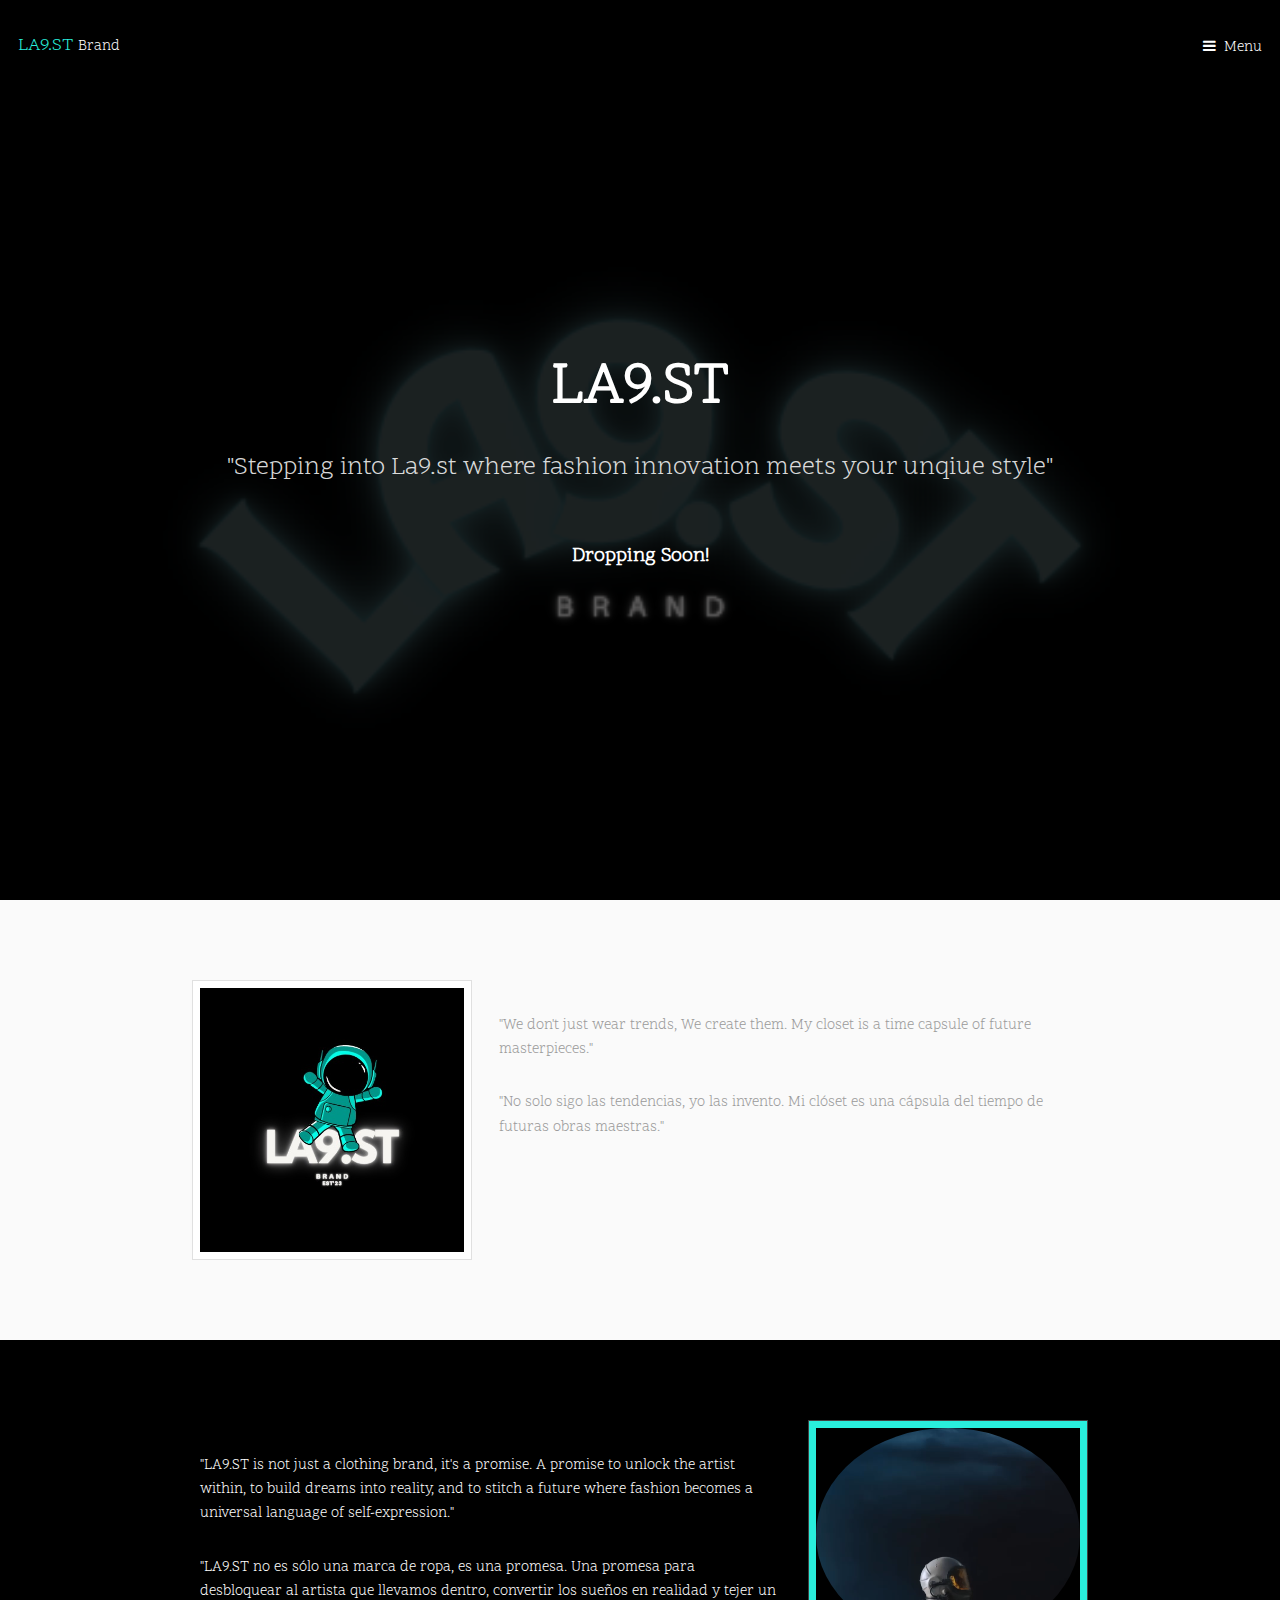
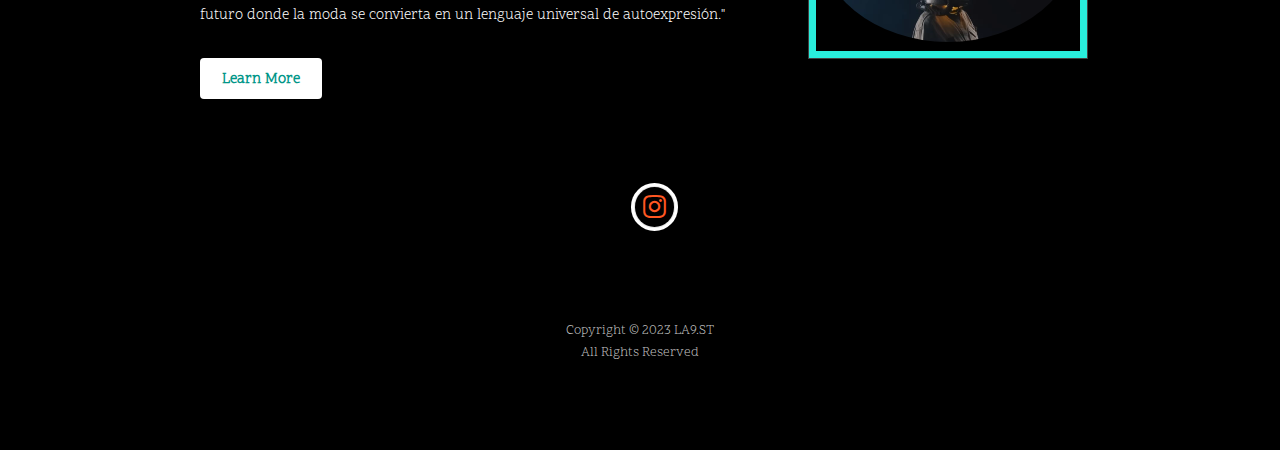
<file: index.html>
<!DOCTYPE HTML>

<html><head><title>LA9.ST</title><meta charset="utf-8"><meta name="robots" content="index, follow, max-image-preview:large, max-snippet:-1, max-video-preview:-1"><meta name="viewport" content="width=device-width, initial-scale=1"><link rel="stylesheet" href="assets/css/main.css"></head><body>

		<!-- Header -->
			<header id="header" class="alt"><div class="logo"><a href="index.html">LA9.ST <span>Brand</span></a></div>
				<a href="#menu">Menu</a>
			</header><!-- Nav --><nav id="menu"><ul class="links"><li><a href="index.html">Home</a></li>
				<li><a href="/">Coming Soon!</a></li>
				<li><a href="/"></a></li>
			</ul></nav><!-- Banner --><section id="banner"><div class="inner">
					<header><h1>LA9.ST</h1>
						<p>"Stepping into La9.st where fashion innovation meets your unqiue style"<br></p>
					</header><a href="#main" class="button big scrolly">Dropping Soon!</a>
					
				</div>
			</section><!-- Main --><div id="main">

				<!-- Section -->
					<section class="wrapper style1"><div class="inner">
							<!-- 2 Columns -->
								<div class="flex flex-2">
									<div class="col col1">
										<div class="image round fit">
											<a href="/" class="link"><img src="images/pic01.jpg" alt="" width="320" height="320"></a>
										</div>
									</div>
									<div class="col col2">
										<h3></h3>
										<p>"We don't just wear trends, We create them. My closet is a time capsule of future masterpieces."</p>
										<p>"No solo sigo las tendencias, yo las invento. Mi clóset es una cápsula del tiempo de futuras obras maestras." </p>
										<!-- <a href="#" class="button">Learn More</a> -->
									</div>
								</div>
						</div>
					</section><!-- Section --><section class="wrapper style2"><div class="inner">
							<div class="flex flex-2">
								<div class="col col2">
									<h3></h3>
									<p>"LA9.ST is not just a clothing brand, it's a promise. A promise to unlock the artist within, to build dreams into reality, and to stitch a future where fashion becomes a universal language of self-expression."</p>
									<p>"LA9.ST no es sólo una marca de ropa, es una promesa. Una promesa para desbloquear al artista que llevamos dentro, convertir los sueños en realidad y tejer un futuro donde la moda se convierta en un lenguaje universal de autoexpresión." </p>
									<a href="#main" class="button">Learn More</a>
								</div>
								<div class="col col1 first">
									<div class="image round fit">
										<!-- <a href="/" class="link"><img src="images/pic02.jpg" alt="" width="320" height="320"></a> -->
										<video class="link" width="320" height="" autoplay>
											<source src="images/banner.mp4" type="video/mp4">
											
										</video>
									</div>
								</div>
							</div>
						</div>
				

		<!-- Footer -->
			<footer id="footer"><div class="copyright">
					<ul class="icons"><li>
						<!-- <a href="#" class="icon fa-twitter"><span class="label">Twitter</span></a> -->
					</li>
						<li>
							<!-- <a href="" class="icon fa-facebook"><span class="label">Facebook</span></a> -->
						</li>
						<li><a href="https://www.instagram.com/la9.st/" class="icon fa-instagram" target="_blank"><span class="label">Instagram</span></a></li>
						<li>
							<!-- <a href="#" class="icon fa-snapchat"><span class="label">Snapchat</span></a> -->
						</li>
					</ul></div>
			</footer><div class="copyright">
				Copyright © 2023 LA9.ST <br> All Rights Reserved</div>
		</div>
		<!-- Scripts -->
			<script src="assets/js/jquery.min.js"></script><script src="assets/js/jquery.scrolly.min.js"></script><script src="assets/js/jquery.scrollex.min.js"></script><script src="assets/js/skel.min.js"></script><script src="assets/js/util.js"></script><script src="assets/js/main.js"></script></body></html>
</file>
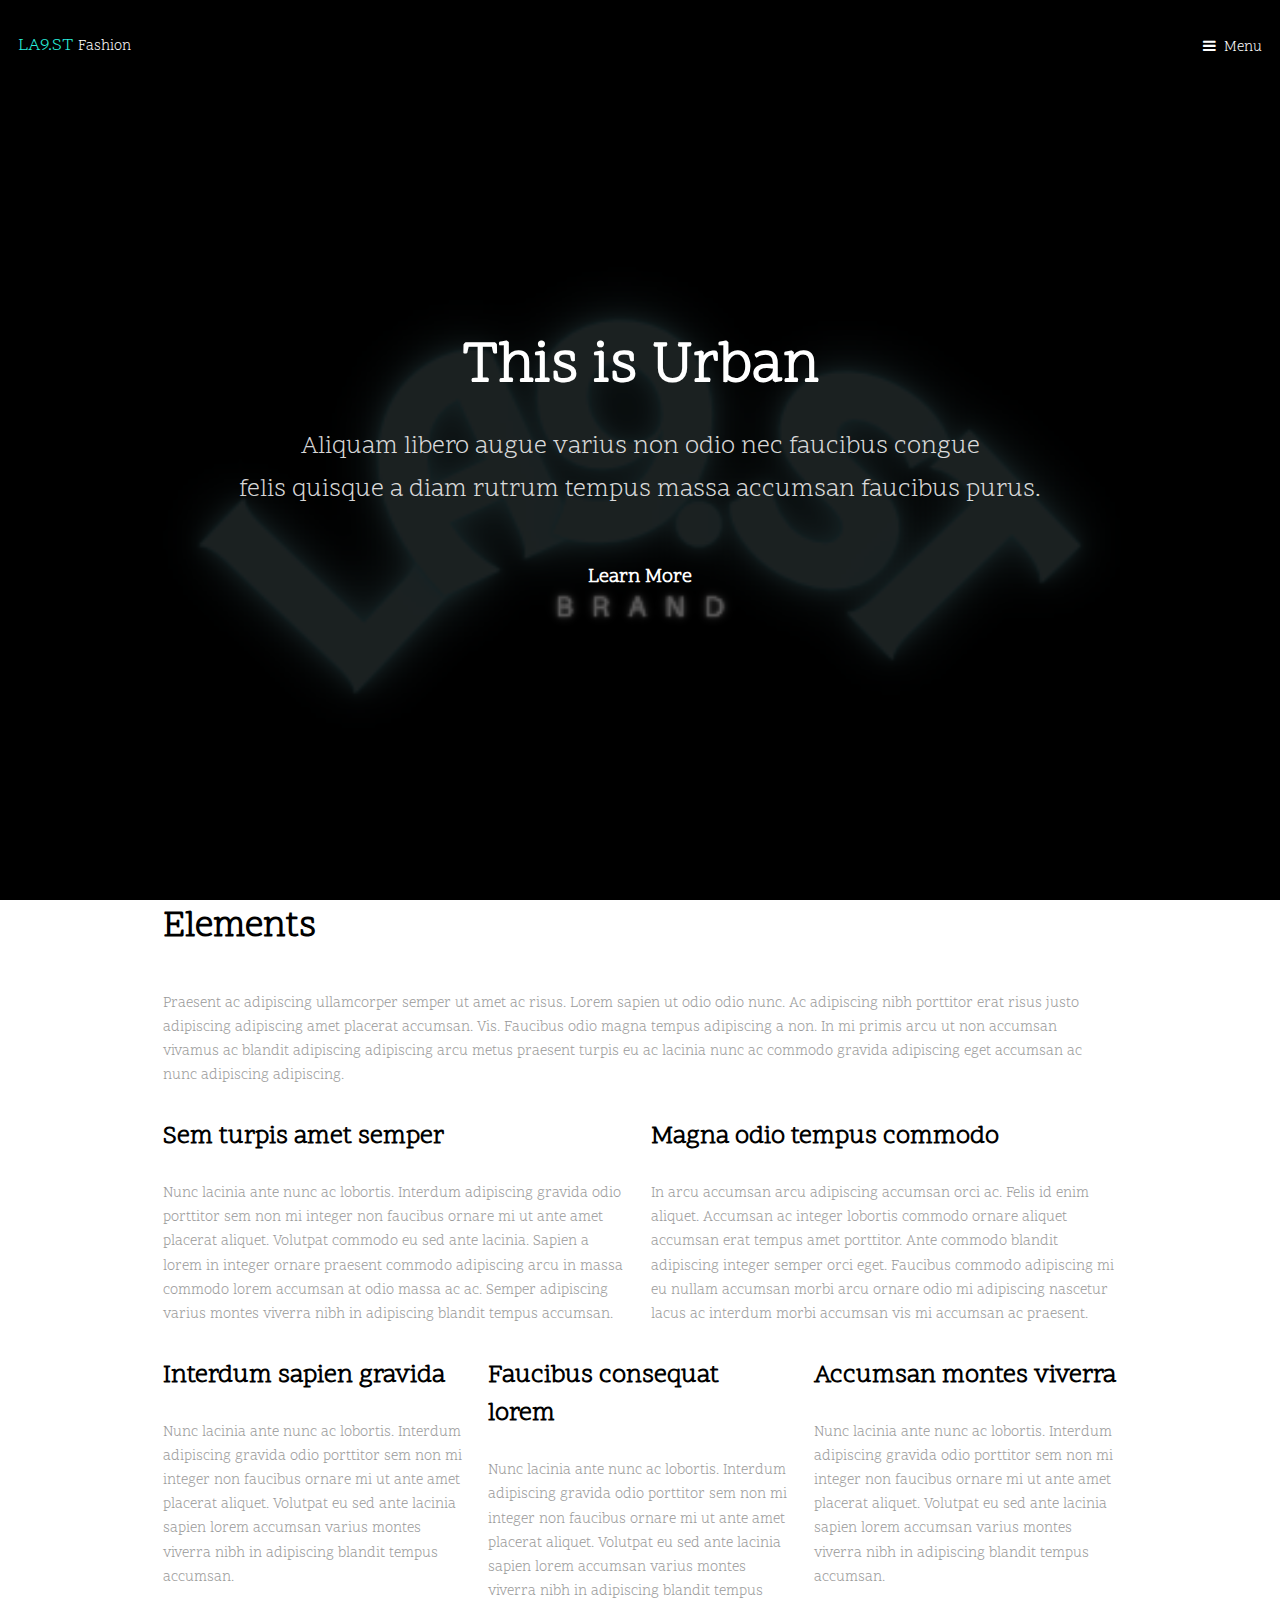
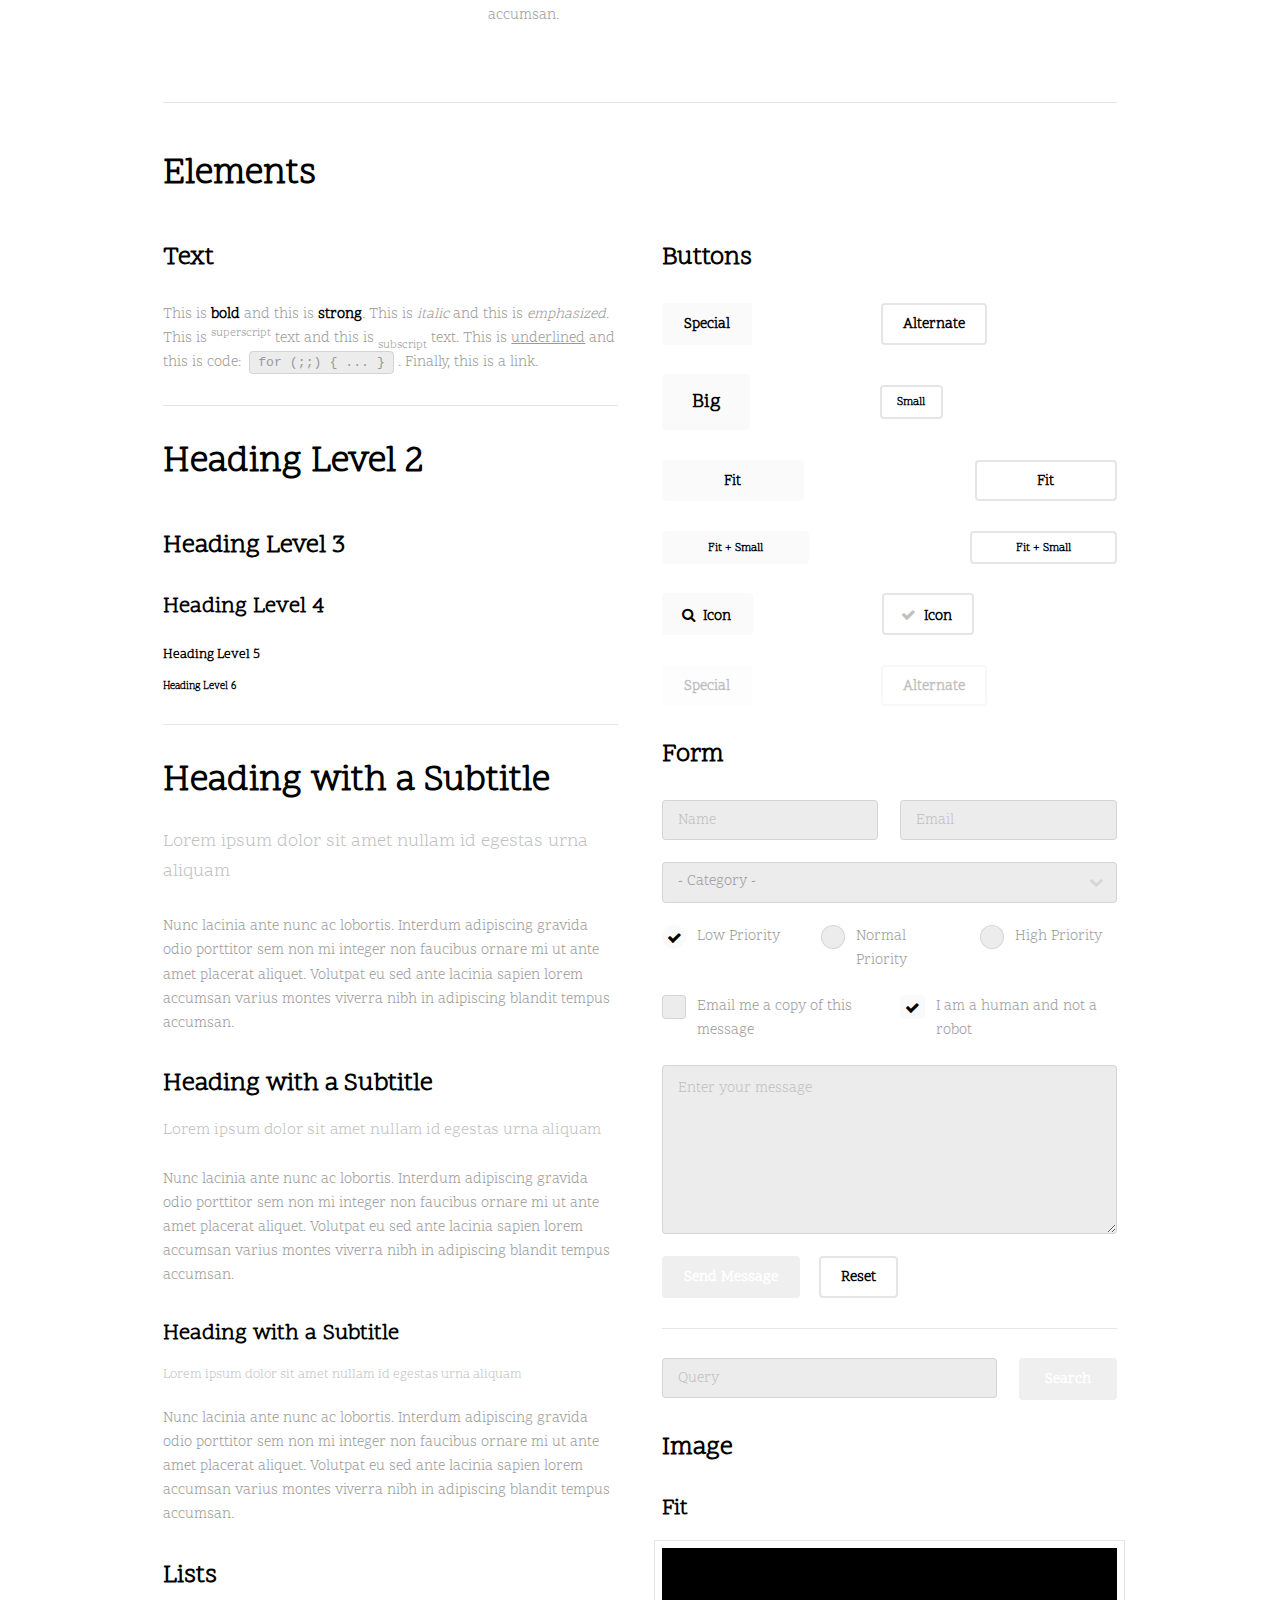
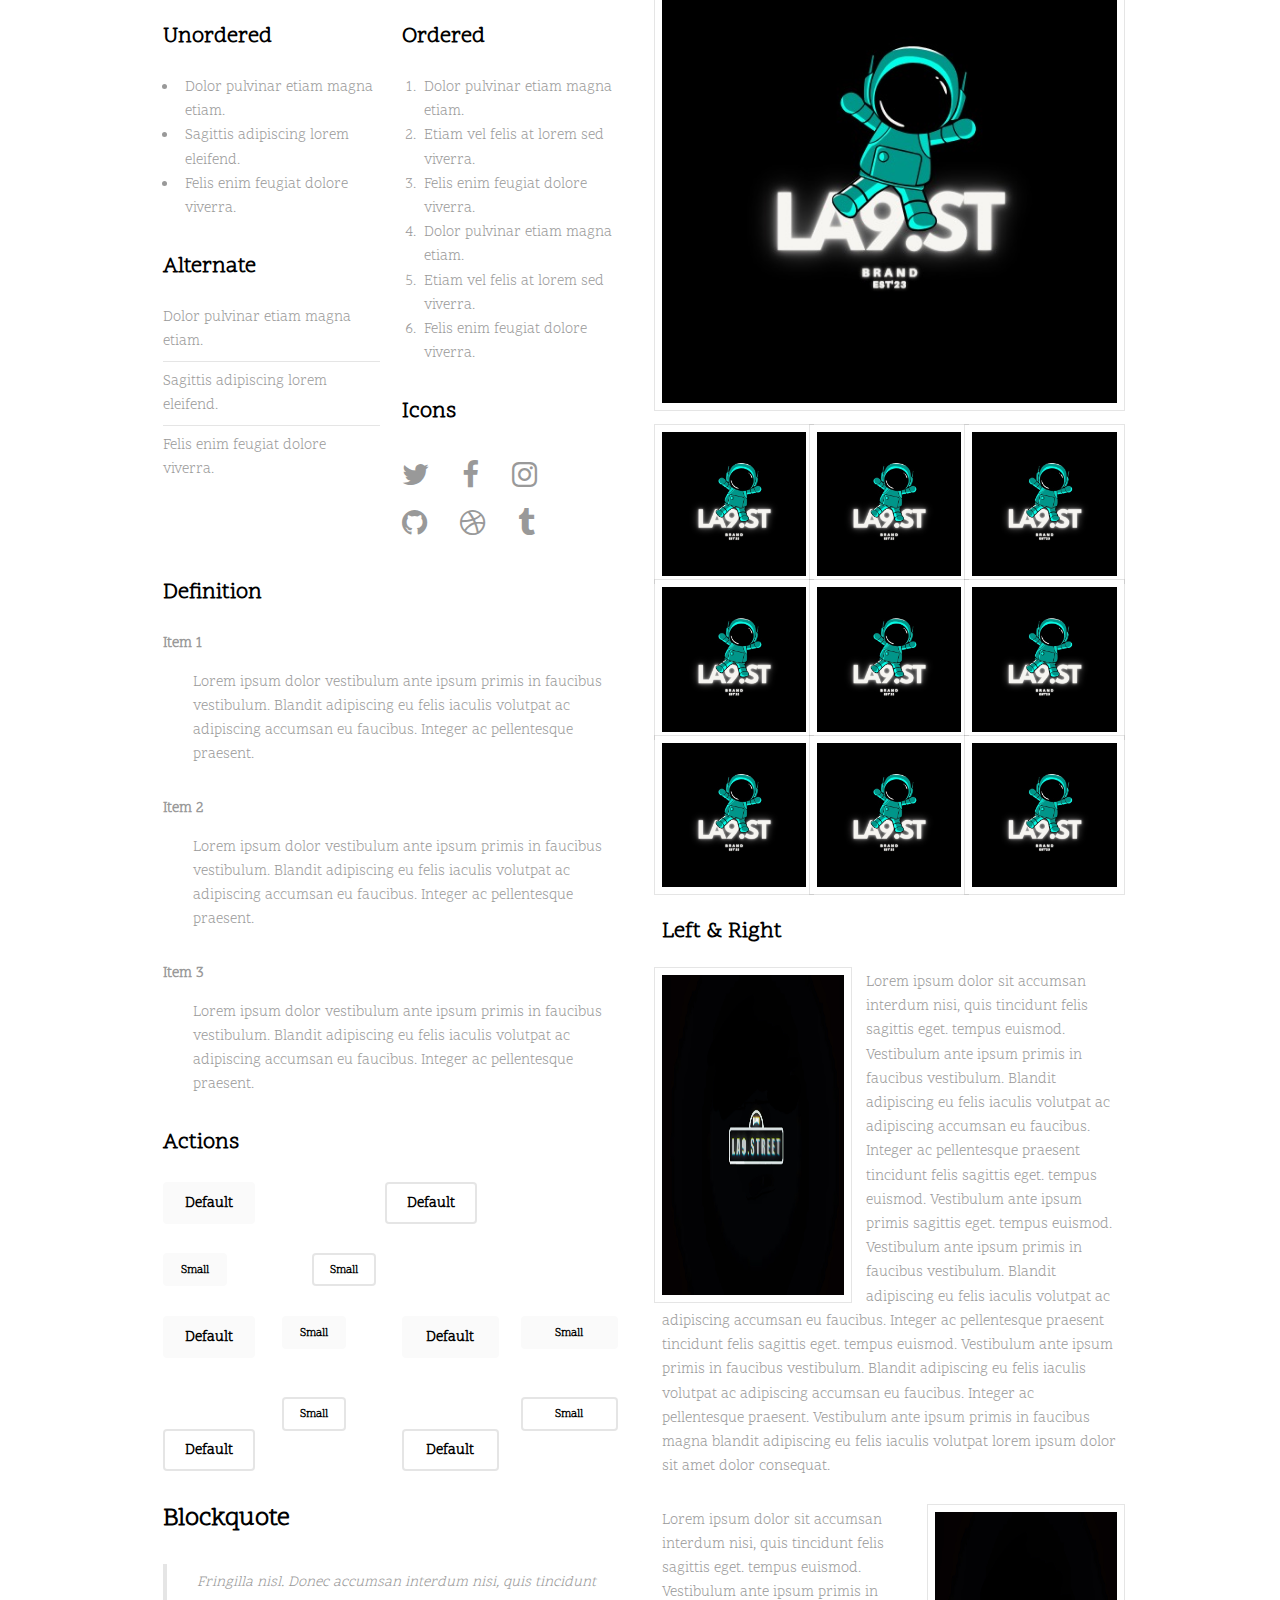
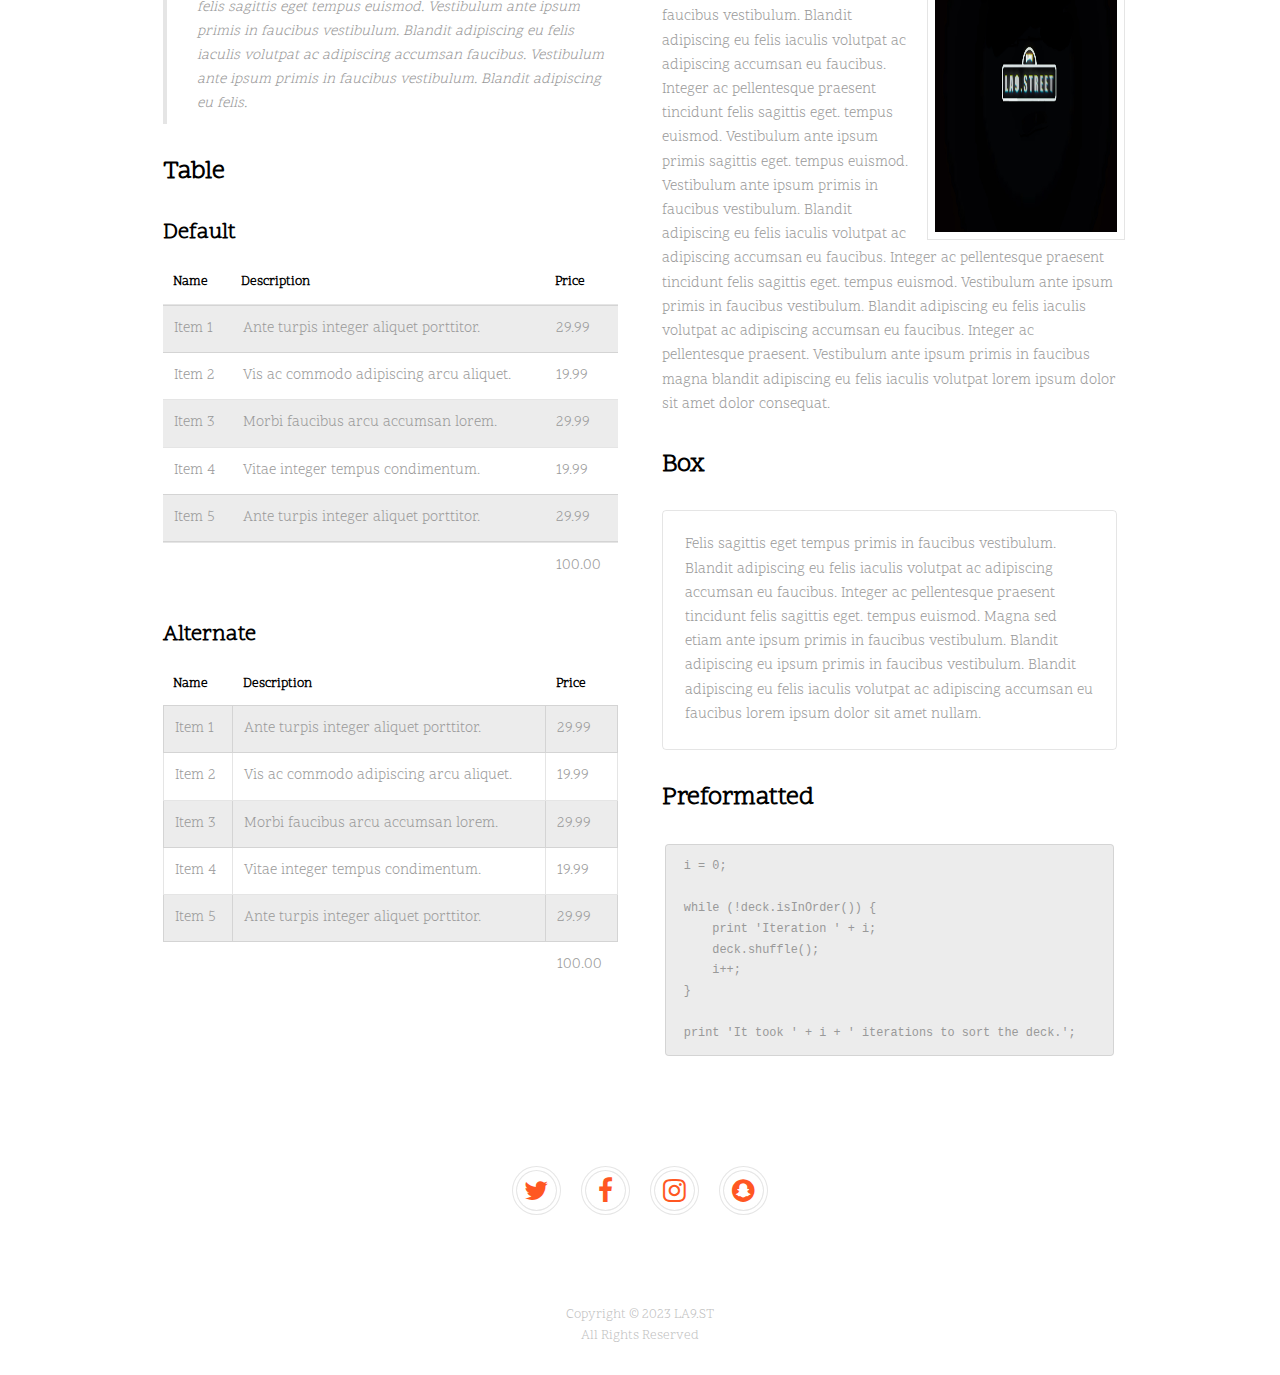
<file: elements.html>
<!DOCTYPE HTML>

<html><head><title>LA9.ST</title><meta charset="utf-8"><meta name="robots" content="index, follow, max-image-preview:large, max-snippet:-1, max-video-preview:-1"><meta name="viewport" content="width=device-width, initial-scale=1"><link rel="stylesheet" href="assets/css/main.css"></head><body>

<!-- Header -->
<header id="header" class="alt"><div class="logo"><a href="index.html">LA9.ST <span>Fashion</span></a></div>
  <a href="#menu">Menu</a>
</header><!-- Nav --><nav id="menu"><ul class="links"><li><a href="index.html">Home</a></li>
    <li><a href="generic.html">Generic</a></li>
    <li><a href="elements.html">Elements</a></li>
  </ul></nav><!-- Banner --><section id="banner"><div class="inner">
    <header><h1>This is Urban</h1>
      <p>Aliquam libero augue varius non odio nec faucibus congue<br>felis quisque a diam rutrum tempus massa accumsan faucibus purus.</p>
    </header><a href="#main" class="button big scrolly">Learn More</a>
  </div>
</section><div id="main" class="container">

  <!-- Content -->
  <h2>Elements</h2>
  <p>Praesent ac adipiscing ullamcorper semper ut amet ac risus. Lorem sapien ut odio odio nunc. Ac adipiscing nibh porttitor erat risus justo adipiscing adipiscing amet placerat accumsan. Vis. Faucibus odio magna tempus adipiscing a non. In mi primis arcu ut non accumsan vivamus ac blandit adipiscing adipiscing arcu metus praesent turpis eu ac lacinia nunc ac commodo gravida adipiscing eget accumsan ac nunc adipiscing adipiscing.</p>
  <div class="row">
    <div class="6u 12u$(small)">
      <h3>Sem turpis amet semper</h3>
      <p>Nunc lacinia ante nunc ac lobortis. Interdum adipiscing gravida odio porttitor sem non mi integer non faucibus ornare mi ut ante amet placerat aliquet. Volutpat commodo eu sed ante lacinia. Sapien a lorem in integer ornare praesent commodo adipiscing arcu in massa commodo lorem accumsan at odio massa ac ac. Semper adipiscing varius montes viverra nibh in adipiscing blandit tempus accumsan.</p>
    </div>
    <div class="6u$ 12u$(small)">
      <h3>Magna odio tempus commodo</h3>
      <p>In arcu accumsan arcu adipiscing accumsan orci ac. Felis id enim aliquet. Accumsan ac integer lobortis commodo ornare aliquet accumsan erat tempus amet porttitor. Ante commodo blandit adipiscing integer semper orci eget. Faucibus commodo adipiscing mi eu nullam accumsan morbi arcu ornare odio mi adipiscing nascetur lacus ac interdum morbi accumsan vis mi accumsan ac praesent.</p>
    </div>
    <!-- Break -->
    <div class="4u 12u$(medium)">
      <h3>Interdum sapien gravida</h3>
      <p>Nunc lacinia ante nunc ac lobortis. Interdum adipiscing gravida odio porttitor sem non mi integer non faucibus ornare mi ut ante amet placerat aliquet. Volutpat eu sed ante lacinia sapien lorem accumsan varius montes viverra nibh in adipiscing blandit tempus accumsan.</p>
    </div>
    <div class="4u 12u$(medium)">
      <h3>Faucibus consequat lorem</h3>
      <p>Nunc lacinia ante nunc ac lobortis. Interdum adipiscing gravida odio porttitor sem non mi integer non faucibus ornare mi ut ante amet placerat aliquet. Volutpat eu sed ante lacinia sapien lorem accumsan varius montes viverra nibh in adipiscing blandit tempus accumsan.</p>
    </div>
    <div class="4u$ 12u$(medium)">
      <h3>Accumsan montes viverra</h3>
      <p>Nunc lacinia ante nunc ac lobortis. Interdum adipiscing gravida odio porttitor sem non mi integer non faucibus ornare mi ut ante amet placerat aliquet. Volutpat eu sed ante lacinia sapien lorem accumsan varius montes viverra nibh in adipiscing blandit tempus accumsan.</p>
    </div>
  </div>

  <hr class="major"><!-- Elements --><h2 id="elements">Elements</h2>
  <div class="row 200%">
    <div class="6u 12u$(medium)">

      <!-- Text stuff -->
      <h3>Text</h3>
      <p>This is <b>bold</b> and this is <strong>strong</strong>. This is <i>italic</i> and this is <em>emphasized</em>.
        This is <sup>superscript</sup> text and this is <sub>subscript</sub> text.
        This is <u>underlined</u> and this is code: <code>for (;;) { ... }</code>.
        Finally, this is a <a href="#">link</a>.</p>
      <hr><h2>Heading Level 2</h2>
      <h3>Heading Level 3</h3>
      <h4>Heading Level 4</h4>
      <h5>Heading Level 5</h5>
      <h6>Heading Level 6</h6>
      <hr><header><h2>Heading with a Subtitle</h2>
        <p>Lorem ipsum dolor sit amet nullam id egestas urna aliquam</p>
      </header><p>Nunc lacinia ante nunc ac lobortis. Interdum adipiscing gravida odio porttitor sem non mi integer non faucibus ornare mi ut ante amet placerat aliquet. Volutpat eu sed ante lacinia sapien lorem accumsan varius montes viverra nibh in adipiscing blandit tempus accumsan.</p>
      <header><h3>Heading with a Subtitle</h3>
        <p>Lorem ipsum dolor sit amet nullam id egestas urna aliquam</p>
      </header><p>Nunc lacinia ante nunc ac lobortis. Interdum adipiscing gravida odio porttitor sem non mi integer non faucibus ornare mi ut ante amet placerat aliquet. Volutpat eu sed ante lacinia sapien lorem accumsan varius montes viverra nibh in adipiscing blandit tempus accumsan.</p>
      <header><h4>Heading with a Subtitle</h4>
        <p>Lorem ipsum dolor sit amet nullam id egestas urna aliquam</p>
      </header><p>Nunc lacinia ante nunc ac lobortis. Interdum adipiscing gravida odio porttitor sem non mi integer non faucibus ornare mi ut ante amet placerat aliquet. Volutpat eu sed ante lacinia sapien lorem accumsan varius montes viverra nibh in adipiscing blandit tempus accumsan.</p>

      <!-- Lists -->
      <h3>Lists</h3>
      <div class="row">
        <div class="6u 12u$(small)">

          <h4>Unordered</h4>
          <ul><li>Dolor pulvinar etiam magna etiam.</li>
            <li>Sagittis adipiscing lorem eleifend.</li>
            <li>Felis enim feugiat dolore viverra.</li>
          </ul><h4>Alternate</h4>
          <ul class="alt"><li>Dolor pulvinar etiam magna etiam.</li>
            <li>Sagittis adipiscing lorem eleifend.</li>
            <li>Felis enim feugiat dolore viverra.</li>
          </ul></div>
        <div class="6u$ 12u$(small)">

          <h4>Ordered</h4>
          <ol><li>Dolor pulvinar etiam magna etiam.</li>
            <li>Etiam vel felis at lorem sed viverra.</li>
            <li>Felis enim feugiat dolore viverra.</li>
            <li>Dolor pulvinar etiam magna etiam.</li>
            <li>Etiam vel felis at lorem sed viverra.</li>
            <li>Felis enim feugiat dolore viverra.</li>
          </ol><h4>Icons</h4>
          <ul class="icons"><li><a href="#" class="icon fa-twitter"><span class="label">Twitter</span></a></li>
            <li><a href="#" class="icon fa-facebook"><span class="label">Facebook</span></a></li>
            <li><a href="#" class="icon fa-instagram"><span class="label">Instagram</span></a></li>
            <li><a href="#" class="icon fa-github"><span class="label">Github</span></a></li>
            <li><a href="#" class="icon fa-dribbble"><span class="label">Dribbble</span></a></li>
            <li><a href="#" class="icon fa-tumblr"><span class="label">Tumblr</span></a></li>
          </ul></div>
      </div>
      <h4>Definition</h4>
      <dl><dt>Item 1</dt>
        <dd>
          <p>Lorem ipsum dolor vestibulum ante ipsum primis in faucibus vestibulum. Blandit adipiscing eu felis iaculis volutpat ac adipiscing accumsan eu faucibus. Integer ac pellentesque praesent.</p>
        </dd>
        <dt>Item 2</dt>
        <dd>
          <p>Lorem ipsum dolor vestibulum ante ipsum primis in faucibus vestibulum. Blandit adipiscing eu felis iaculis volutpat ac adipiscing accumsan eu faucibus. Integer ac pellentesque praesent.</p>
        </dd>
        <dt>Item 3</dt>
        <dd>
          <p>Lorem ipsum dolor vestibulum ante ipsum primis in faucibus vestibulum. Blandit adipiscing eu felis iaculis volutpat ac adipiscing accumsan eu faucibus. Integer ac pellentesque praesent.</p>
        </dd>
      </dl><h4>Actions</h4>
      <ul class="actions"><li><a href="#" class="button special">Default</a></li>
        <li><a href="#" class="button">Default</a></li>
        <li><a href="#" class="button alt">Default</a></li>
      </ul><ul class="actions small"><li><a href="#" class="button special small">Small</a></li>
        <li><a href="#" class="button small">Small</a></li>
        <li><a href="#" class="button alt small">Small</a></li>
      </ul><div class="row">
        <div class="3u 12u$(small)">
          <ul class="actions vertical"><li><a href="#" class="button special">Default</a></li>
            <li><a href="#" class="button">Default</a></li>
            <li><a href="#" class="button alt">Default</a></li>
          </ul></div>
        <div class="3u 12u$(small)">
          <ul class="actions vertical small"><li><a href="#" class="button special small">Small</a></li>
            <li><a href="#" class="button small">Small</a></li>
            <li><a href="#" class="button alt small">Small</a></li>
          </ul></div>
        <div class="3u 12u$(small)">
          <ul class="actions vertical"><li><a href="#" class="button special fit">Default</a></li>
            <li><a href="#" class="button fit">Default</a></li>
            <li><a href="#" class="button alt fit">Default</a></li>
          </ul></div>
        <div class="3u$ 12u$(small)">
          <ul class="actions vertical small"><li><a href="#" class="button special small fit">Small</a></li>
            <li><a href="#" class="button small fit">Small</a></li>
            <li><a href="#" class="button alt small fit">Small</a></li>
          </ul></div>
      </div>

      <!-- Blockquote -->
      <h3>Blockquote</h3>
      <blockquote>Fringilla nisl. Donec accumsan interdum nisi, quis tincidunt felis sagittis eget tempus euismod. Vestibulum ante ipsum primis in faucibus vestibulum. Blandit adipiscing eu felis iaculis volutpat ac adipiscing accumsan faucibus. Vestibulum ante ipsum primis in faucibus vestibulum. Blandit adipiscing eu felis.</blockquote>

      <!-- Table -->
      <h3>Table</h3>

      <h4>Default</h4>
      <div class="table-wrapper">
        <table><thead><tr><th>Name</th>
            <th>Description</th>
            <th>Price</th>
          </tr></thead><tbody><tr><td>Item 1</td>
            <td>Ante turpis integer aliquet porttitor.</td>
            <td>29.99</td>
          </tr><tr><td>Item 2</td>
            <td>Vis ac commodo adipiscing arcu aliquet.</td>
            <td>19.99</td>
          </tr><tr><td>Item 3</td>
            <td> Morbi faucibus arcu accumsan lorem.</td>
            <td>29.99</td>
          </tr><tr><td>Item 4</td>
            <td>Vitae integer tempus condimentum.</td>
            <td>19.99</td>
          </tr><tr><td>Item 5</td>
            <td>Ante turpis integer aliquet porttitor.</td>
            <td>29.99</td>
          </tr></tbody><tfoot><tr><td colspan="2"></td>
            <td>100.00</td>
          </tr></tfoot></table></div>

      <h4>Alternate</h4>
      <div class="table-wrapper">
        <table class="alt"><thead><tr><th>Name</th>
            <th>Description</th>
            <th>Price</th>
          </tr></thead><tbody><tr><td>Item 1</td>
            <td>Ante turpis integer aliquet porttitor.</td>
            <td>29.99</td>
          </tr><tr><td>Item 2</td>
            <td>Vis ac commodo adipiscing arcu aliquet.</td>
            <td>19.99</td>
          </tr><tr><td>Item 3</td>
            <td> Morbi faucibus arcu accumsan lorem.</td>
            <td>29.99</td>
          </tr><tr><td>Item 4</td>
            <td>Vitae integer tempus condimentum.</td>
            <td>19.99</td>
          </tr><tr><td>Item 5</td>
            <td>Ante turpis integer aliquet porttitor.</td>
            <td>29.99</td>
          </tr></tbody><tfoot><tr><td colspan="2"></td>
            <td>100.00</td>
          </tr></tfoot></table></div>

    </div>
    <div class="6u$ 12u$(medium)">

      <!-- Buttons -->
      <h3>Buttons</h3>
      <ul class="actions"><li><a href="#" class="button special">Special</a></li>
        <li><a href="#" class="button">Default</a></li>
        <li><a href="#" class="button alt">Alternate</a></li>
      </ul><ul class="actions"><li><a href="#" class="button special big">Big</a></li>
        <li><a href="#" class="button">Default</a></li>
        <li><a href="#" class="button alt small">Small</a></li>
      </ul><ul class="actions fit"><li><a href="#" class="button special fit">Fit</a></li>
        <li><a href="#" class="button fit">Fit</a></li>
        <li><a href="#" class="button alt fit">Fit</a></li>
      </ul><ul class="actions fit small"><li><a href="#" class="button special fit small">Fit + Small</a></li>
        <li><a href="#" class="button fit small">Fit + Small</a></li>
        <li><a href="#" class="button alt fit small">Fit + Small</a></li>
      </ul><ul class="actions"><li><a href="#" class="button special icon fa-search">Icon</a></li>
        <li><a href="#" class="button icon fa-download">Icon</a></li>
        <li><a href="#" class="button alt icon fa-check">Icon</a></li>
      </ul><ul class="actions"><li><span class="button special disabled">Special</span></li>
        <li><span class="button disabled">Default</span></li>
        <li><span class="button alt disabled">Alternate</span></li>
      </ul><!-- Form --><h3>Form</h3>

      <form method="post" action="#">
        <div class="row uniform">
          <div class="6u 12u$(xsmall)">
            <input type="text" name="name" id="name" value="" placeholder="Name"><div data-lastpass-icon-root="true" style="position: relative !important; height: 0px !important; width: 0px !important; float: left !important;"></div></div>
          <div class="6u$ 12u$(xsmall)">
            <input type="email" name="email" id="email" value="" placeholder="Email"></div>
          <!-- Break -->
          <div class="12u$">
            <div class="select-wrapper">
              <select name="category" id="category"><option value="">- Category -</option><option value="1">Manufacturing</option><option value="1">Shipping</option><option value="1">Administration</option><option value="1">Human Resources</option></select></div>
          </div>
          <!-- Break -->
          <div class="4u 12u$(small)">
            <input type="radio" id="priority-low" name="priority" checked><label for="priority-low">Low Priority</label>
          </div>
          <div class="4u 12u$(small)">
            <input type="radio" id="priority-normal" name="priority"><label for="priority-normal">Normal Priority</label>
          </div>
          <div class="4u$ 12u$(small)">
            <input type="radio" id="priority-high" name="priority"><label for="priority-high">High Priority</label>
          </div>
          <!-- Break -->
          <div class="6u 12u$(small)">
            <input type="checkbox" id="copy" name="copy"><label for="copy">Email me a copy of this message</label>
          </div>
          <div class="6u$ 12u$(small)">
            <input type="checkbox" id="human" name="human" checked><label for="human">I am a human and not a robot</label>
          </div>
          <!-- Break -->
          <div class="12u$">
            <textarea name="message" id="message" placeholder="Enter your message" rows="6" data-gramm="false" wt-ignore-input="true"></textarea></div>
          <!-- Break -->
          <div class="12u$">
            <ul class="actions"><li><input type="submit" value="Send Message"></li>
              <li><input type="reset" value="Reset" class="alt"></li>
            </ul></div>
        </div>
      </form>

      <hr><form method="post" action="#">
        <div class="row uniform">
          <div class="9u 12u$(small)">
            <input type="text" name="query" id="query" value="" placeholder="Query"></div>
          <div class="3u$ 12u$(small)">
            <input type="submit" value="Search" class="fit"></div>
        </div>
      </form>

      <!-- Image -->
      <h3>Image</h3>

      <h4>Fit</h4>
      <span class="image fit"><img src="images/pic01.jpg" alt="" width="320" height="320"></span>
      <div class="box alt">
        <div class="row 50% uniform">
          <div class="4u"><span class="image fit"><img src="images/pic01.jpg" alt="" width="320" height="320"></span></div>
          <div class="4u"><span class="image fit"><img src="images/pic01.jpg" alt="" width="320" height="320"></span></div>
          <div class="4u$"><span class="image fit"><img src="images/pic01.jpg" alt="" width="320" height="320"></span></div>
          <!-- Break -->
          <div class="4u"><span class="image fit"><img src="images/pic01.jpg" alt="" width="320" height="320"></span></div>
          <div class="4u"><span class="image fit"><img src="images/pic01.jpg" alt="" width="320" height="320"></span></div>
          <div class="4u$"><span class="image fit"><img src="images/pic01.jpg" alt="" width="320" height="320"></span></div>
          <!-- Break -->
          <div class="4u"><span class="image fit"><img src="images/pic01.jpg" alt="" width="320" height="320"></span></div>
          <div class="4u"><span class="image fit"><img src="images/pic01.jpg" alt="" width="320" height="320"></span></div>
          <div class="4u$"><span class="image fit"><img src="images/pic01.jpg" alt="" width="320" height="320"></span></div>
        </div>
      </div>

      <h4>Left &amp; Right</h4>
      <p><span class="image left"><img src="images/pic02.jpg" alt="" width="320" height="320"></span>Lorem ipsum dolor sit accumsan interdum nisi, quis tincidunt felis sagittis eget. tempus euismod. Vestibulum ante ipsum primis in faucibus vestibulum. Blandit adipiscing eu felis iaculis volutpat ac adipiscing accumsan eu faucibus. Integer ac pellentesque praesent tincidunt felis sagittis eget. tempus euismod. Vestibulum ante ipsum primis sagittis eget. tempus euismod. Vestibulum ante ipsum primis in faucibus vestibulum. Blandit adipiscing eu felis iaculis volutpat ac adipiscing accumsan eu faucibus. Integer ac pellentesque praesent tincidunt felis sagittis eget. tempus euismod. Vestibulum ante ipsum primis in faucibus vestibulum. Blandit adipiscing eu felis iaculis volutpat ac adipiscing accumsan eu faucibus. Integer ac pellentesque praesent. Vestibulum ante ipsum primis in faucibus magna blandit adipiscing eu felis iaculis volutpat lorem ipsum dolor sit amet dolor consequat.</p>
      <p><span class="image right"><img src="images/pic02.jpg" alt="" width="320" height="320"></span>Lorem ipsum dolor sit accumsan interdum nisi, quis tincidunt felis sagittis eget. tempus euismod. Vestibulum ante ipsum primis in faucibus vestibulum. Blandit adipiscing eu felis iaculis volutpat ac adipiscing accumsan eu faucibus. Integer ac pellentesque praesent tincidunt felis sagittis eget. tempus euismod. Vestibulum ante ipsum primis sagittis eget. tempus euismod. Vestibulum ante ipsum primis in faucibus vestibulum. Blandit adipiscing eu felis iaculis volutpat ac adipiscing accumsan eu faucibus. Integer ac pellentesque praesent tincidunt felis sagittis eget. tempus euismod. Vestibulum ante ipsum primis in faucibus vestibulum. Blandit adipiscing eu felis iaculis volutpat ac adipiscing accumsan eu faucibus. Integer ac pellentesque praesent. Vestibulum ante ipsum primis in faucibus magna blandit adipiscing eu felis iaculis volutpat lorem ipsum dolor sit amet dolor consequat.</p>

      <!-- Box -->
      <h3>Box</h3>
      <div class="box">
        <p>Felis sagittis eget tempus primis in faucibus vestibulum. Blandit adipiscing eu felis iaculis volutpat ac adipiscing accumsan eu faucibus. Integer ac pellentesque praesent tincidunt felis sagittis eget. tempus euismod. Magna sed etiam ante ipsum primis in faucibus vestibulum. Blandit adipiscing eu ipsum primis in faucibus vestibulum. Blandit adipiscing eu felis iaculis volutpat ac adipiscing accumsan eu faucibus lorem ipsum dolor sit amet nullam.</p>
      </div>

      <!-- Preformatted Code -->
      <h3>Preformatted</h3>
      <pre><code>i = 0;

while (!deck.isInOrder()) {
    print 'Iteration ' + i;
    deck.shuffle();
    i++;
}

print 'It took ' + i + ' iterations to sort the deck.';
</code></pre>

    </div>
  </div>

</div>

<!-- Footer -->
<footer id="footer"><div class="copyright">
    <ul class="icons"><li><a href="#" class="icon fa-twitter"><span class="label">Twitter</span></a></li>
      <li><a href="#" class="icon fa-facebook"><span class="label">Facebook</span></a></li>
      <li><a href="#" class="icon fa-instagram"><span class="label">Instagram</span></a></li>
      <li><a href="#" class="icon fa-snapchat"><span class="label">Snapchat</span></a></li>
    </ul></div>
</footer><div class="copyright">
  Copyright © 2023 LA9.ST <br> All Rights Reserved</div>
</div>
<!-- Scripts -->
<script src="assets/js/jquery.min.js"></script><script src="assets/js/jquery.scrolly.min.js"></script><script src="assets/js/jquery.scrollex.min.js"></script><script src="assets/js/skel.min.js"></script><script src="assets/js/util.js"></script><script src="assets/js/main.js"></script></body></html>
</file>
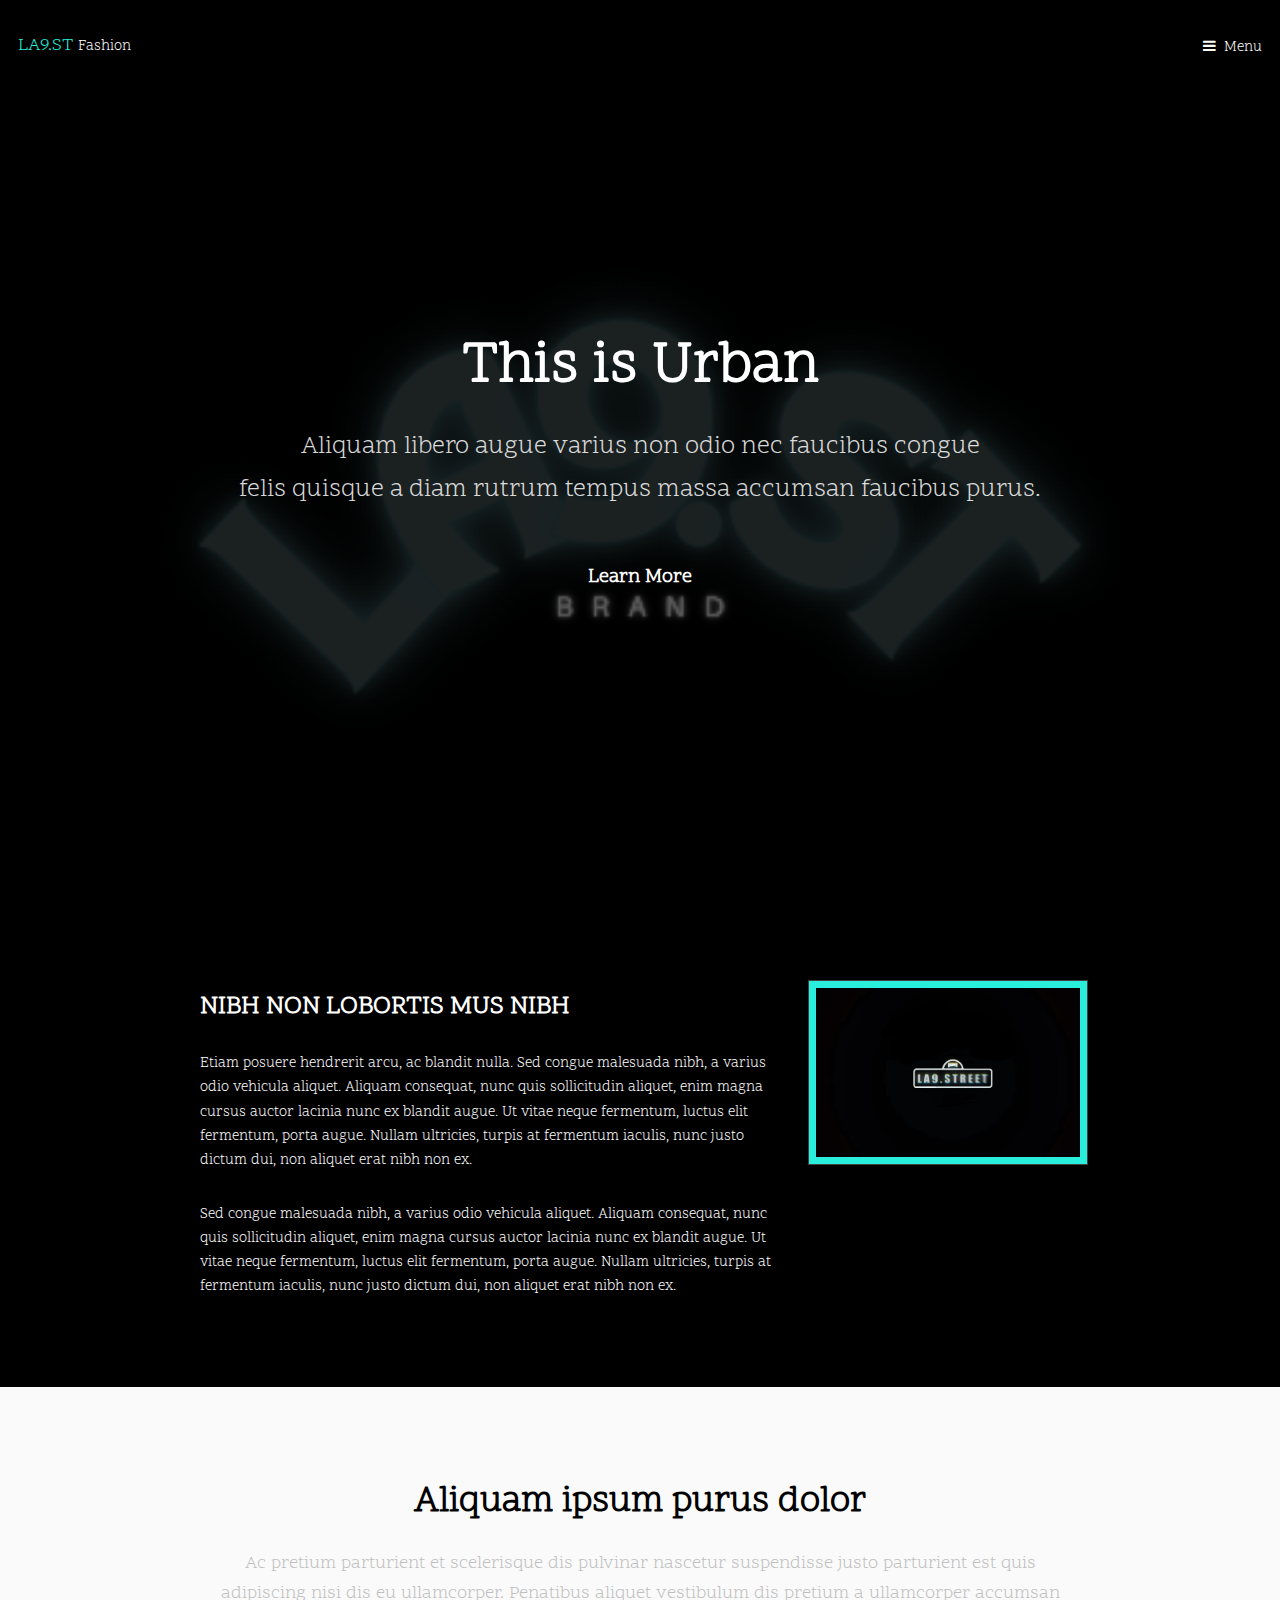
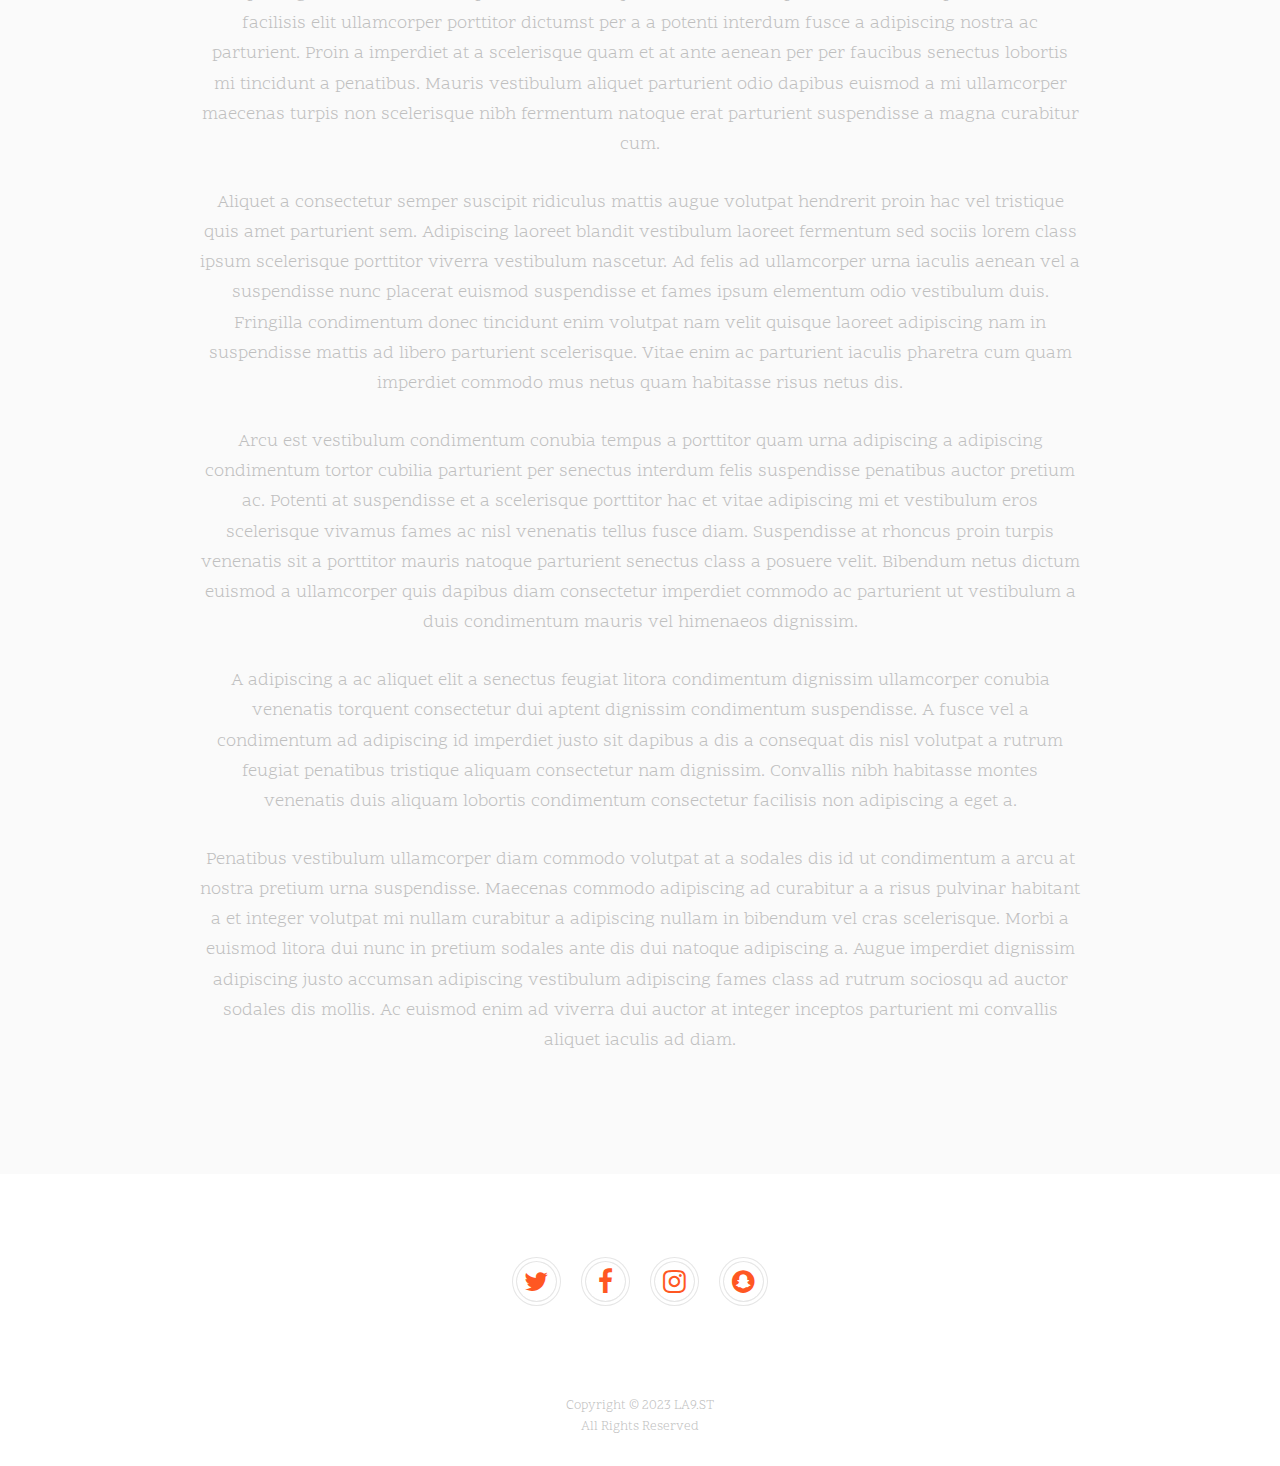
<file: generic.html>
<!DOCTYPE HTML>
<html><head><title>LA9.ST</title><meta charset="utf-8"><meta name="robots" content="index, follow, max-image-preview:large, max-snippet:-1, max-video-preview:-1"><meta name="viewport" content="width=device-width, initial-scale=1"><link rel="stylesheet" href="assets/css/main.css"></head><body>

<!-- Header -->
<header id="header" class="alt"><div class="logo"><a href="index.html">LA9.ST <span>Fashion</span></a></div>
    <a href="#menu">Menu</a>
</header><!-- Nav --><nav id="menu"><ul class="links"><li><a href="index.html">Home</a></li>
        <li><a href="generic.html">Generic</a></li>
        <li><a href="elements.html">Elements</a></li>
    </ul></nav><!-- Banner --><section id="banner"><div class="inner">
        <header><h1>This is Urban</h1>
            <p>Aliquam libero augue varius non odio nec faucibus congue<br>felis quisque a diam rutrum tempus massa accumsan faucibus purus.</p>
        </header><a href="#main" class="button big scrolly">Learn More</a>
    </div>
</section><!-- Main --><div id="main">

    <!-- Section -->
    <section class="wrapper style2"><div class="inner">
            <div class="flex flex-2">
                <div class="col col2">
                    <h3>NIBH NON LOBORTIS MUS NIBH</h3>
                    <p>Etiam posuere hendrerit arcu, ac blandit nulla. Sed congue malesuada nibh, a varius odio vehicula aliquet. Aliquam consequat, nunc quis sollicitudin aliquet, enim magna cursus auctor lacinia nunc ex blandit augue. Ut vitae neque fermentum, luctus elit fermentum, porta augue. Nullam ultricies, turpis at fermentum iaculis, nunc justo dictum dui, non aliquet erat nibh non ex.</p>
                    <p>Sed congue malesuada nibh, a varius odio vehicula aliquet. Aliquam consequat, nunc quis sollicitudin aliquet, enim magna cursus auctor lacinia nunc ex blandit augue. Ut vitae neque fermentum, luctus elit fermentum, porta augue. Nullam ultricies, turpis at fermentum iaculis, nunc justo dictum dui, non aliquet erat nibh non ex. </p>
                </div>
                <div class="col col1 first">
                    <div class="image round fit">
                        <a href="generic.html" class="link"><img src="images/pic02.jpg" alt="" width="320" height="320"></a>
                    </div>
                </div>
            </div>
        </div>
    </section><!-- Section --><section class="wrapper style1"><div class="inner">
            <header class="align-center"><h2>Aliquam ipsum purus dolor</h2>
                <p>Ac pretium parturient et scelerisque dis pulvinar nascetur suspendisse justo parturient est quis adipiscing nisi dis eu ullamcorper. Penatibus aliquet vestibulum dis pretium a ullamcorper accumsan facilisis elit ullamcorper porttitor dictumst per a a potenti interdum fusce a adipiscing nostra ac parturient. Proin a imperdiet at a scelerisque quam et at ante aenean per per faucibus senectus lobortis mi tincidunt a penatibus. Mauris vestibulum aliquet parturient odio dapibus euismod a mi ullamcorper maecenas turpis non scelerisque nibh fermentum natoque erat parturient suspendisse a magna curabitur cum.</p>
                <p>Aliquet a consectetur semper suscipit ridiculus mattis augue volutpat hendrerit proin hac vel tristique quis amet parturient sem. Adipiscing laoreet blandit vestibulum laoreet fermentum sed sociis lorem class ipsum scelerisque porttitor viverra vestibulum nascetur. Ad felis ad ullamcorper urna iaculis aenean vel a suspendisse nunc placerat euismod suspendisse et fames ipsum elementum odio vestibulum duis. Fringilla condimentum donec tincidunt enim volutpat nam velit quisque laoreet adipiscing nam in suspendisse mattis ad libero parturient scelerisque. Vitae enim ac parturient iaculis pharetra cum quam imperdiet commodo mus netus quam habitasse risus netus dis.</p>
                <p>Arcu est vestibulum condimentum conubia tempus a porttitor quam urna adipiscing a adipiscing condimentum tortor cubilia parturient per senectus interdum felis suspendisse penatibus auctor pretium ac. Potenti at suspendisse et a scelerisque porttitor hac et vitae adipiscing mi et vestibulum eros scelerisque vivamus fames ac nisl venenatis tellus fusce diam. Suspendisse at rhoncus proin turpis venenatis sit a porttitor mauris natoque parturient senectus class a posuere velit. Bibendum netus dictum euismod a ullamcorper quis dapibus diam consectetur imperdiet commodo ac parturient ut vestibulum a duis condimentum mauris vel himenaeos dignissim.</p>
                <p>A adipiscing a ac aliquet elit a senectus feugiat litora condimentum dignissim ullamcorper conubia venenatis torquent consectetur dui aptent dignissim condimentum suspendisse. A fusce vel a condimentum ad adipiscing id imperdiet justo sit dapibus a dis a consequat dis nisl volutpat a rutrum feugiat penatibus tristique aliquam consectetur nam dignissim. Convallis nibh habitasse montes venenatis duis aliquam lobortis condimentum consectetur facilisis non adipiscing a eget a.</p>
                <p>Penatibus vestibulum ullamcorper diam commodo volutpat at a sodales dis id ut condimentum a arcu at nostra pretium urna suspendisse. Maecenas commodo adipiscing ad curabitur a a risus pulvinar habitant a et integer volutpat mi nullam curabitur a adipiscing nullam in bibendum vel cras scelerisque. Morbi a euismod litora dui nunc in pretium sodales ante dis dui natoque adipiscing a. Augue imperdiet dignissim adipiscing justo accumsan adipiscing vestibulum adipiscing fames class ad rutrum sociosqu ad auctor sodales dis mollis. Ac euismod enim ad viverra dui auctor at integer inceptos parturient mi convallis aliquet iaculis ad diam.</p>
            </header></div>
    </section></div>

<!-- Footer -->
<footer id="footer"><div class="copyright">
        <ul class="icons"><li><a href="#" class="icon fa-twitter"><span class="label">Twitter</span></a></li>
            <li><a href="#" class="icon fa-facebook"><span class="label">Facebook</span></a></li>
            <li><a href="#" class="icon fa-instagram"><span class="label">Instagram</span></a></li>
            <li><a href="#" class="icon fa-snapchat"><span class="label">Snapchat</span></a></li>
        </ul></div>
</footer><div class="copyright">
    Copyright © 2023 LA9.ST <br> All Rights Reserved</div>
</div>
<!-- Scripts -->
<script src="assets/js/jquery.min.js"></script><script src="assets/js/jquery.scrolly.min.js"></script><script src="assets/js/jquery.scrollex.min.js"></script><script src="assets/js/skel.min.js"></script><script src="assets/js/util.js"></script><script src="assets/js/main.js"></script></body></html>
</file>
<file: assets/css/main.css>
@charset "UTF-8";
@import url(font-awesome.min.css);
@import url("https://fonts.googleapis.com/css?family=Scope+One|Trocchi");


/* Reset */

	html, body, div, span, applet, object, iframe, h1, h2, h3, h4, h5, h6, p, blockquote, pre, a, abbr, acronym, address, big, cite, code, del, dfn, em, img, ins, kbd, q, s, samp, small, strike, strong, sub, sup, tt, var, b, u, i, center, dl, dt, dd, ol, ul, li, fieldset, form, label, legend, table, caption, tbody, tfoot, thead, tr, th, td, article, aside, canvas, details, embed, figure, figcaption, footer, header, hgroup, menu, nav, output, ruby, section, summary, time, mark, audio, video {
		margin: 0;
		padding: 0;
		border: 0;
		font-size: 100%;
		font: inherit;
		vertical-align: baseline;
	}

	article, aside, details, figcaption, figure, footer, header, hgroup, menu, nav, section {
		display: block;
	}

.image.fit img {
	width: 100%;
	height: auto;
}

	body {
		line-height: 1;
	}

	ol, ul {
		list-style: none;
	}

	blockquote, q {
		quotes: none;
	}

	blockquote:before, blockquote:after, q:before, q:after {
		content: '';
		content: none;
	}

	table {
		border-collapse: collapse;
		border-spacing: 0;
	}

	body {
		-webkit-text-size-adjust: none;
	}

/* Box Model */

	*, *:before, *:after {
		-moz-box-sizing: border-box;
		-webkit-box-sizing: border-box;
		box-sizing: border-box;
	}

/* Containers */

	.container {
		margin-left: auto;
		margin-right: auto;
	}

	.container.\31 25\25 {
		width: 100%;
		max-width: 100em;
		min-width: 80em;
	}

	.container.\37 5\25 {
		width: 60em;
	}

	.container.\35 0\25 {
		width: 40em;
	}

	.container.\32 5\25 {
		width: 20em;
	}

	.container {
		width: 80em;
	}

	@media screen and (max-width: 1680px) {

		.container.\31 25\25 {
			width: 100%;
			max-width: 100em;
			min-width: 80em;
		}

		.container.\37 5\25 {
			width: 60em;
		}

		.container.\35 0\25 {
			width: 40em;
		}

		.container.\32 5\25 {
			width: 20em;
		}

		.container {
			width: 80em;
		}

	}

	@media screen and (max-width: 1280px) {

		.container.\31 25\25 {
			width: 100%;
			max-width: 81.25em;
			min-width: 65em;
		}

		.container.\37 5\25 {
			width: 48.75em;
		}

		.container.\35 0\25 {
			width: 32.5em;
		}

		.container.\32 5\25 {
			width: 16.25em;
		}

		.container {
			width: 65em;
		}

	}

	@media screen and (max-width: 980px) {

		.container.\31 25\25 {
			width: 100%;
			max-width: 112.5%;
			min-width: 90%;
		}

		.container.\37 5\25 {
			width: 67.5%;
		}

		.container.\35 0\25 {
			width: 45%;
		}

		.container.\32 5\25 {
			width: 22.5%;
		}

		.container {
			width: 90%;
		}

	}

	@media screen and (max-width: 736px) {

		.container.\31 25\25 {
			width: 100%;
			max-width: 112.5%;
			min-width: 90%;
		}

		.container.\37 5\25 {
			width: 67.5%;
		}

		.container.\35 0\25 {
			width: 45%;
		}

		.container.\32 5\25 {
			width: 22.5%;
		}

		.container {
			width: 90% !important;
		}

	}

	@media screen and (max-width: 480px) {

		.container.\31 25\25 {
			width: 100%;
			max-width: 112.5%;
			min-width: 90%;
		}

		.container.\37 5\25 {
			width: 67.5%;
		}

		.container.\35 0\25 {
			width: 45%;
		}

		.container.\32 5\25 {
			width: 22.5%;
		}

		.container {
			width: 90% !important;
		}

	}

/* Grid */

	.row {
		border-bottom: solid 1px transparent;
		-moz-box-sizing: border-box;
		-webkit-box-sizing: border-box;
		box-sizing: border-box;
	}

	.row > * {
		float: left;
		-moz-box-sizing: border-box;
		-webkit-box-sizing: border-box;
		box-sizing: border-box;
	}

	.row:after, .row:before {
		content: '';
		display: block;
		clear: both;
		height: 0;
	}

	.row.uniform > * > :first-child {
		margin-top: 0;
	}

	.row.uniform > * > :last-child {
		margin-bottom: 0;
	}

	.row.\30 \25 > * {
		padding: 0 0 0 0em;
	}

	.row.\30 \25 {
		margin: 0 0 -1px 0em;
	}

	.row.uniform.\30 \25 > * {
		padding: 0em 0 0 0em;
	}

	.row.uniform.\30 \25 {
		margin: 0em 0 -1px 0em;
	}

	.row > * {
		padding: 0 0 0 2em;
	}

	.row {
		margin: 0 0 -1px -2em;
	}

	.row.uniform > * {
		padding: 2em 0 0 2em;
	}

	.row.uniform {
		margin: -2em 0 -1px -2em;
	}

	.row.\32 00\25 > * {
		padding: 0 0 0 4em;
	}

	.row.\32 00\25 {
		margin: 0 0 -1px -4em;
	}

	.row.uniform.\32 00\25 > * {
		padding: 4em 0 0 4em;
	}

	.row.uniform.\32 00\25 {
		margin: -4em 0 -1px -4em;
	}

	.row.\31 50\25 > * {
		padding: 0 0 0 3em;
	}

	.row.\31 50\25 {
		margin: 0 0 -1px -3em;
	}

	.row.uniform.\31 50\25 > * {
		padding: 3em 0 0 3em;
	}

	.row.uniform.\31 50\25 {
		margin: -3em 0 -1px -3em;
	}

	.row.\35 0\25 > * {
		padding: 0 0 0 1em;
	}

	.row.\35 0\25 {
		margin: 0 0 -1px -1em;
	}

	.row.uniform.\35 0\25 > * {
		padding: 1em 0 0 1em;
	}

	.row.uniform.\35 0\25 {
		margin: -1em 0 -1px -1em;
	}

	.row.\32 5\25 > * {
		padding: 0 0 0 0.5em;
	}

	.row.\32 5\25 {
		margin: 0 0 -1px -0.5em;
	}

	.row.uniform.\32 5\25 > * {
		padding: 0.5em 0 0 0.5em;
	}

	.row.uniform.\32 5\25 {
		margin: -0.5em 0 -1px -0.5em;
	}

	.\31 2u, .\31 2u\24 {
		width: 100%;
		clear: none;
		margin-left: 0;
	}

	.\31 1u, .\31 1u\24 {
		width: 91.6666666667%;
		clear: none;
		margin-left: 0;
	}

	.\31 0u, .\31 0u\24 {
		width: 83.3333333333%;
		clear: none;
		margin-left: 0;
	}

	.\39 u, .\39 u\24 {
		width: 75%;
		clear: none;
		margin-left: 0;
	}

	.\38 u, .\38 u\24 {
		width: 66.6666666667%;
		clear: none;
		margin-left: 0;
	}

	.\37 u, .\37 u\24 {
		width: 58.3333333333%;
		clear: none;
		margin-left: 0;
	}

	.\36 u, .\36 u\24 {
		width: 50%;
		clear: none;
		margin-left: 0;
	}

	.\35 u, .\35 u\24 {
		width: 41.6666666667%;
		clear: none;
		margin-left: 0;
	}

	.\34 u, .\34 u\24 {
		width: 33.3333333333%;
		clear: none;
		margin-left: 0;
	}

	.\33 u, .\33 u\24 {
		width: 25%;
		clear: none;
		margin-left: 0;
	}

	.\32 u, .\32 u\24 {
		width: 16.6666666667%;
		clear: none;
		margin-left: 0;
	}

	.\31 u, .\31 u\24 {
		width: 8.3333333333%;
		clear: none;
		margin-left: 0;
	}

	.\31 2u\24 + *,
	.\31 1u\24 + *,
	.\31 0u\24 + *,
	.\39 u\24 + *,
	.\38 u\24 + *,
	.\37 u\24 + *,
	.\36 u\24 + *,
	.\35 u\24 + *,
	.\34 u\24 + *,
	.\33 u\24 + *,
	.\32 u\24 + *,
	.\31 u\24 + * {
		clear: left;
	}

	.\-11u {
		margin-left: 91.66667%;
	}

	.\-10u {
		margin-left: 83.33333%;
	}

	.\-9u {
		margin-left: 75%;
	}

	.\-8u {
		margin-left: 66.66667%;
	}

	.\-7u {
		margin-left: 58.33333%;
	}

	.\-6u {
		margin-left: 50%;
	}

	.\-5u {
		margin-left: 41.66667%;
	}

	.\-4u {
		margin-left: 33.33333%;
	}

	.\-3u {
		margin-left: 25%;
	}

	.\-2u {
		margin-left: 16.66667%;
	}

	.\-1u {
		margin-left: 8.33333%;
	}

	@media screen and (max-width: 1680px) {

		.row > * {
			padding: 0 0 0 2em;
		}

		.row {
			margin: 0 0 -1px -2em;
		}

		.row.uniform > * {
			padding: 2em 0 0 2em;
		}

		.row.uniform {
			margin: -2em 0 -1px -2em;
		}

		.row.\32 00\25 > * {
			padding: 0 0 0 4em;
		}

		.row.\32 00\25 {
			margin: 0 0 -1px -4em;
		}

		.row.uniform.\32 00\25 > * {
			padding: 4em 0 0 4em;
		}

		.row.uniform.\32 00\25 {
			margin: -4em 0 -1px -4em;
		}

		.row.\31 50\25 > * {
			padding: 0 0 0 3em;
		}

		.row.\31 50\25 {
			margin: 0 0 -1px -3em;
		}

		.row.uniform.\31 50\25 > * {
			padding: 3em 0 0 3em;
		}

		.row.uniform.\31 50\25 {
			margin: -3em 0 -1px -3em;
		}

		.row.\35 0\25 > * {
			padding: 0 0 0 1em;
		}

		.row.\35 0\25 {
			margin: 0 0 -1px -1em;
		}

		.row.uniform.\35 0\25 > * {
			padding: 1em 0 0 1em;
		}

		.row.uniform.\35 0\25 {
			margin: -1em 0 -1px -1em;
		}

		.row.\32 5\25 > * {
			padding: 0 0 0 0.5em;
		}

		.row.\32 5\25 {
			margin: 0 0 -1px -0.5em;
		}

		.row.uniform.\32 5\25 > * {
			padding: 0.5em 0 0 0.5em;
		}

		.row.uniform.\32 5\25 {
			margin: -0.5em 0 -1px -0.5em;
		}

		.\31 2u\28xlarge\29, .\31 2u\24\28xlarge\29 {
			width: 100%;
			clear: none;
			margin-left: 0;
		}

		.\31 1u\28xlarge\29, .\31 1u\24\28xlarge\29 {
			width: 91.6666666667%;
			clear: none;
			margin-left: 0;
		}

		.\31 0u\28xlarge\29, .\31 0u\24\28xlarge\29 {
			width: 83.3333333333%;
			clear: none;
			margin-left: 0;
		}

		.\39 u\28xlarge\29, .\39 u\24\28xlarge\29 {
			width: 75%;
			clear: none;
			margin-left: 0;
		}

		.\38 u\28xlarge\29, .\38 u\24\28xlarge\29 {
			width: 66.6666666667%;
			clear: none;
			margin-left: 0;
		}

		.\37 u\28xlarge\29, .\37 u\24\28xlarge\29 {
			width: 58.3333333333%;
			clear: none;
			margin-left: 0;
		}

		.\36 u\28xlarge\29, .\36 u\24\28xlarge\29 {
			width: 50%;
			clear: none;
			margin-left: 0;
		}

		.\35 u\28xlarge\29, .\35 u\24\28xlarge\29 {
			width: 41.6666666667%;
			clear: none;
			margin-left: 0;
		}

		.\34 u\28xlarge\29, .\34 u\24\28xlarge\29 {
			width: 33.3333333333%;
			clear: none;
			margin-left: 0;
		}

		.\33 u\28xlarge\29, .\33 u\24\28xlarge\29 {
			width: 25%;
			clear: none;
			margin-left: 0;
		}

		.\32 u\28xlarge\29, .\32 u\24\28xlarge\29 {
			width: 16.6666666667%;
			clear: none;
			margin-left: 0;
		}

		.\31 u\28xlarge\29, .\31 u\24\28xlarge\29 {
			width: 8.3333333333%;
			clear: none;
			margin-left: 0;
		}

		.\31 2u\24\28xlarge\29 + *,
		.\31 1u\24\28xlarge\29 + *,
		.\31 0u\24\28xlarge\29 + *,
		.\39 u\24\28xlarge\29 + *,
		.\38 u\24\28xlarge\29 + *,
		.\37 u\24\28xlarge\29 + *,
		.\36 u\24\28xlarge\29 + *,
		.\35 u\24\28xlarge\29 + *,
		.\34 u\24\28xlarge\29 + *,
		.\33 u\24\28xlarge\29 + *,
		.\32 u\24\28xlarge\29 + *,
		.\31 u\24\28xlarge\29 + * {
			clear: left;
		}

		.\-11u\28xlarge\29 {
			margin-left: 91.66667%;
		}

		.\-10u\28xlarge\29 {
			margin-left: 83.33333%;
		}

		.\-9u\28xlarge\29 {
			margin-left: 75%;
		}

		.\-8u\28xlarge\29 {
			margin-left: 66.66667%;
		}

		.\-7u\28xlarge\29 {
			margin-left: 58.33333%;
		}

		.\-6u\28xlarge\29 {
			margin-left: 50%;
		}

		.\-5u\28xlarge\29 {
			margin-left: 41.66667%;
		}

		.\-4u\28xlarge\29 {
			margin-left: 33.33333%;
		}

		.\-3u\28xlarge\29 {
			margin-left: 25%;
		}

		.\-2u\28xlarge\29 {
			margin-left: 16.66667%;
		}

		.\-1u\28xlarge\29 {
			margin-left: 8.33333%;
		}

	}

	@media screen and (max-width: 1280px) {

		.row > * {
			padding: 0 0 0 1.5em;
		}

		.row {
			margin: 0 0 -1px -1.5em;
		}

		.row.uniform > * {
			padding: 1.5em 0 0 1.5em;
		}

		.row.uniform {
			margin: -1.5em 0 -1px -1.5em;
		}

		.row.\32 00\25 > * {
			padding: 0 0 0 3em;
		}

		.row.\32 00\25 {
			margin: 0 0 -1px -3em;
		}

		.row.uniform.\32 00\25 > * {
			padding: 3em 0 0 3em;
		}

		.row.uniform.\32 00\25 {
			margin: -3em 0 -1px -3em;
		}

		.row.\31 50\25 > * {
			padding: 0 0 0 2.25em;
		}

		.row.\31 50\25 {
			margin: 0 0 -1px -2.25em;
		}

		.row.uniform.\31 50\25 > * {
			padding: 2.25em 0 0 2.25em;
		}

		.row.uniform.\31 50\25 {
			margin: -2.25em 0 -1px -2.25em;
		}

		.row.\35 0\25 > * {
			padding: 0 0 0 0.75em;
		}

		.row.\35 0\25 {
			margin: 0 0 -1px -0.75em;
		}

		.row.uniform.\35 0\25 > * {
			padding: 0.75em 0 0 0.75em;
		}

		.row.uniform.\35 0\25 {
			margin: -0.75em 0 -1px -0.75em;
		}

		.row.\32 5\25 > * {
			padding: 0 0 0 0.375em;
		}

		.row.\32 5\25 {
			margin: 0 0 -1px -0.375em;
		}

		.row.uniform.\32 5\25 > * {
			padding: 0.375em 0 0 0.375em;
		}

		.row.uniform.\32 5\25 {
			margin: -0.375em 0 -1px -0.375em;
		}

		.\31 2u\28large\29, .\31 2u\24\28large\29 {
			width: 100%;
			clear: none;
			margin-left: 0;
		}

		.\31 1u\28large\29, .\31 1u\24\28large\29 {
			width: 91.6666666667%;
			clear: none;
			margin-left: 0;
		}

		.\31 0u\28large\29, .\31 0u\24\28large\29 {
			width: 83.3333333333%;
			clear: none;
			margin-left: 0;
		}

		.\39 u\28large\29, .\39 u\24\28large\29 {
			width: 75%;
			clear: none;
			margin-left: 0;
		}

		.\38 u\28large\29, .\38 u\24\28large\29 {
			width: 66.6666666667%;
			clear: none;
			margin-left: 0;
		}

		.\37 u\28large\29, .\37 u\24\28large\29 {
			width: 58.3333333333%;
			clear: none;
			margin-left: 0;
		}

		.\36 u\28large\29, .\36 u\24\28large\29 {
			width: 50%;
			clear: none;
			margin-left: 0;
		}

		.\35 u\28large\29, .\35 u\24\28large\29 {
			width: 41.6666666667%;
			clear: none;
			margin-left: 0;
		}

		.\34 u\28large\29, .\34 u\24\28large\29 {
			width: 33.3333333333%;
			clear: none;
			margin-left: 0;
		}

		.\33 u\28large\29, .\33 u\24\28large\29 {
			width: 25%;
			clear: none;
			margin-left: 0;
		}

		.\32 u\28large\29, .\32 u\24\28large\29 {
			width: 16.6666666667%;
			clear: none;
			margin-left: 0;
		}

		.\31 u\28large\29, .\31 u\24\28large\29 {
			width: 8.3333333333%;
			clear: none;
			margin-left: 0;
		}

		.\31 2u\24\28large\29 + *,
		.\31 1u\24\28large\29 + *,
		.\31 0u\24\28large\29 + *,
		.\39 u\24\28large\29 + *,
		.\38 u\24\28large\29 + *,
		.\37 u\24\28large\29 + *,
		.\36 u\24\28large\29 + *,
		.\35 u\24\28large\29 + *,
		.\34 u\24\28large\29 + *,
		.\33 u\24\28large\29 + *,
		.\32 u\24\28large\29 + *,
		.\31 u\24\28large\29 + * {
			clear: left;
		}

		.\-11u\28large\29 {
			margin-left: 91.66667%;
		}

		.\-10u\28large\29 {
			margin-left: 83.33333%;
		}

		.\-9u\28large\29 {
			margin-left: 75%;
		}

		.\-8u\28large\29 {
			margin-left: 66.66667%;
		}

		.\-7u\28large\29 {
			margin-left: 58.33333%;
		}

		.\-6u\28large\29 {
			margin-left: 50%;
		}

		.\-5u\28large\29 {
			margin-left: 41.66667%;
		}

		.\-4u\28large\29 {
			margin-left: 33.33333%;
		}

		.\-3u\28large\29 {
			margin-left: 25%;
		}

		.\-2u\28large\29 {
			margin-left: 16.66667%;
		}

		.\-1u\28large\29 {
			margin-left: 8.33333%;
		}

	}

	@media screen and (max-width: 980px) {

		.row > * {
			padding: 0 0 0 1.5em;
		}

		.row {
			margin: 0 0 -1px -1.5em;
		}

		.row.uniform > * {
			padding: 1.5em 0 0 1.5em;
		}

		.row.uniform {
			margin: -1.5em 0 -1px -1.5em;
		}

		.row.\32 00\25 > * {
			padding: 0 0 0 3em;
		}

		.row.\32 00\25 {
			margin: 0 0 -1px -3em;
		}

		.row.uniform.\32 00\25 > * {
			padding: 3em 0 0 3em;
		}

		.row.uniform.\32 00\25 {
			margin: -3em 0 -1px -3em;
		}

		.row.\31 50\25 > * {
			padding: 0 0 0 2.25em;
		}

		.row.\31 50\25 {
			margin: 0 0 -1px -2.25em;
		}

		.row.uniform.\31 50\25 > * {
			padding: 2.25em 0 0 2.25em;
		}

		.row.uniform.\31 50\25 {
			margin: -2.25em 0 -1px -2.25em;
		}

		.row.\35 0\25 > * {
			padding: 0 0 0 0.75em;
		}

		.row.\35 0\25 {
			margin: 0 0 -1px -0.75em;
		}

		.row.uniform.\35 0\25 > * {
			padding: 0.75em 0 0 0.75em;
		}

		.row.uniform.\35 0\25 {
			margin: -0.75em 0 -1px -0.75em;
		}

		.row.\32 5\25 > * {
			padding: 0 0 0 0.375em;
		}

		.row.\32 5\25 {
			margin: 0 0 -1px -0.375em;
		}

		.row.uniform.\32 5\25 > * {
			padding: 0.375em 0 0 0.375em;
		}

		.row.uniform.\32 5\25 {
			margin: -0.375em 0 -1px -0.375em;
		}

		.\31 2u\28medium\29, .\31 2u\24\28medium\29 {
			width: 100%;
			clear: none;
			margin-left: 0;
		}

		.\31 1u\28medium\29, .\31 1u\24\28medium\29 {
			width: 91.6666666667%;
			clear: none;
			margin-left: 0;
		}

		.\31 0u\28medium\29, .\31 0u\24\28medium\29 {
			width: 83.3333333333%;
			clear: none;
			margin-left: 0;
		}

		.\39 u\28medium\29, .\39 u\24\28medium\29 {
			width: 75%;
			clear: none;
			margin-left: 0;
		}

		.\38 u\28medium\29, .\38 u\24\28medium\29 {
			width: 66.6666666667%;
			clear: none;
			margin-left: 0;
		}

		.\37 u\28medium\29, .\37 u\24\28medium\29 {
			width: 58.3333333333%;
			clear: none;
			margin-left: 0;
		}

		.\36 u\28medium\29, .\36 u\24\28medium\29 {
			width: 50%;
			clear: none;
			margin-left: 0;
		}

		.\35 u\28medium\29, .\35 u\24\28medium\29 {
			width: 41.6666666667%;
			clear: none;
			margin-left: 0;
		}

		.\34 u\28medium\29, .\34 u\24\28medium\29 {
			width: 33.3333333333%;
			clear: none;
			margin-left: 0;
		}

		.\33 u\28medium\29, .\33 u\24\28medium\29 {
			width: 25%;
			clear: none;
			margin-left: 0;
		}

		.\32 u\28medium\29, .\32 u\24\28medium\29 {
			width: 16.6666666667%;
			clear: none;
			margin-left: 0;
		}

		.\31 u\28medium\29, .\31 u\24\28medium\29 {
			width: 8.3333333333%;
			clear: none;
			margin-left: 0;
		}

		.\31 2u\24\28medium\29 + *,
		.\31 1u\24\28medium\29 + *,
		.\31 0u\24\28medium\29 + *,
		.\39 u\24\28medium\29 + *,
		.\38 u\24\28medium\29 + *,
		.\37 u\24\28medium\29 + *,
		.\36 u\24\28medium\29 + *,
		.\35 u\24\28medium\29 + *,
		.\34 u\24\28medium\29 + *,
		.\33 u\24\28medium\29 + *,
		.\32 u\24\28medium\29 + *,
		.\31 u\24\28medium\29 + * {
			clear: left;
		}

		.\-11u\28medium\29 {
			margin-left: 91.66667%;
		}

		.\-10u\28medium\29 {
			margin-left: 83.33333%;
		}

		.\-9u\28medium\29 {
			margin-left: 75%;
		}

		.\-8u\28medium\29 {
			margin-left: 66.66667%;
		}

		.\-7u\28medium\29 {
			margin-left: 58.33333%;
		}

		.\-6u\28medium\29 {
			margin-left: 50%;
		}

		.\-5u\28medium\29 {
			margin-left: 41.66667%;
		}

		.\-4u\28medium\29 {
			margin-left: 33.33333%;
		}

		.\-3u\28medium\29 {
			margin-left: 25%;
		}

		.\-2u\28medium\29 {
			margin-left: 16.66667%;
		}

		.\-1u\28medium\29 {
			margin-left: 8.33333%;
		}

	}

	@media screen and (max-width: 736px) {

		.row > * {
			padding: 0 0 0 1.25em;
		}

		.row {
			margin: 0 0 -1px -1.25em;
		}

		.row.uniform > * {
			padding: 1.25em 0 0 1.25em;
		}

		.row.uniform {
			margin: -1.25em 0 -1px -1.25em;
		}

		.row.\32 00\25 > * {
			padding: 0 0 0 2.5em;
		}

		.row.\32 00\25 {
			margin: 0 0 -1px -2.5em;
		}

		.row.uniform.\32 00\25 > * {
			padding: 2.5em 0 0 2.5em;
		}

		.row.uniform.\32 00\25 {
			margin: -2.5em 0 -1px -2.5em;
		}

		.row.\31 50\25 > * {
			padding: 0 0 0 1.875em;
		}

		.row.\31 50\25 {
			margin: 0 0 -1px -1.875em;
		}

		.row.uniform.\31 50\25 > * {
			padding: 1.875em 0 0 1.875em;
		}

		.row.uniform.\31 50\25 {
			margin: -1.875em 0 -1px -1.875em;
		}

		.row.\35 0\25 > * {
			padding: 0 0 0 0.625em;
		}

		.row.\35 0\25 {
			margin: 0 0 -1px -0.625em;
		}

		.row.uniform.\35 0\25 > * {
			padding: 0.625em 0 0 0.625em;
		}

		.row.uniform.\35 0\25 {
			margin: -0.625em 0 -1px -0.625em;
		}

		.row.\32 5\25 > * {
			padding: 0 0 0 0.3125em;
		}

		.row.\32 5\25 {
			margin: 0 0 -1px -0.3125em;
		}

		.row.uniform.\32 5\25 > * {
			padding: 0.3125em 0 0 0.3125em;
		}

		.row.uniform.\32 5\25 {
			margin: -0.3125em 0 -1px -0.3125em;
		}

		.\31 2u\28small\29, .\31 2u\24\28small\29 {
			width: 100%;
			clear: none;
			margin-left: 0;
		}

		.\31 1u\28small\29, .\31 1u\24\28small\29 {
			width: 91.6666666667%;
			clear: none;
			margin-left: 0;
		}

		.\31 0u\28small\29, .\31 0u\24\28small\29 {
			width: 83.3333333333%;
			clear: none;
			margin-left: 0;
		}

		.\39 u\28small\29, .\39 u\24\28small\29 {
			width: 75%;
			clear: none;
			margin-left: 0;
		}

		.\38 u\28small\29, .\38 u\24\28small\29 {
			width: 66.6666666667%;
			clear: none;
			margin-left: 0;
		}

		.\37 u\28small\29, .\37 u\24\28small\29 {
			width: 58.3333333333%;
			clear: none;
			margin-left: 0;
		}

		.\36 u\28small\29, .\36 u\24\28small\29 {
			width: 50%;
			clear: none;
			margin-left: 0;
		}

		.\35 u\28small\29, .\35 u\24\28small\29 {
			width: 41.6666666667%;
			clear: none;
			margin-left: 0;
		}

		.\34 u\28small\29, .\34 u\24\28small\29 {
			width: 33.3333333333%;
			clear: none;
			margin-left: 0;
		}

		.\33 u\28small\29, .\33 u\24\28small\29 {
			width: 25%;
			clear: none;
			margin-left: 0;
		}

		.\32 u\28small\29, .\32 u\24\28small\29 {
			width: 16.6666666667%;
			clear: none;
			margin-left: 0;
		}

		.\31 u\28small\29, .\31 u\24\28small\29 {
			width: 8.3333333333%;
			clear: none;
			margin-left: 0;
		}

		.\31 2u\24\28small\29 + *,
		.\31 1u\24\28small\29 + *,
		.\31 0u\24\28small\29 + *,
		.\39 u\24\28small\29 + *,
		.\38 u\24\28small\29 + *,
		.\37 u\24\28small\29 + *,
		.\36 u\24\28small\29 + *,
		.\35 u\24\28small\29 + *,
		.\34 u\24\28small\29 + *,
		.\33 u\24\28small\29 + *,
		.\32 u\24\28small\29 + *,
		.\31 u\24\28small\29 + * {
			clear: left;
		}

		.\-11u\28small\29 {
			margin-left: 91.66667%;
		}

		.\-10u\28small\29 {
			margin-left: 83.33333%;
		}

		.\-9u\28small\29 {
			margin-left: 75%;
		}

		.\-8u\28small\29 {
			margin-left: 66.66667%;
		}

		.\-7u\28small\29 {
			margin-left: 58.33333%;
		}

		.\-6u\28small\29 {
			margin-left: 50%;
		}

		.\-5u\28small\29 {
			margin-left: 41.66667%;
		}

		.\-4u\28small\29 {
			margin-left: 33.33333%;
		}

		.\-3u\28small\29 {
			margin-left: 25%;
		}

		.\-2u\28small\29 {
			margin-left: 16.66667%;
		}

		.\-1u\28small\29 {
			margin-left: 8.33333%;
		}

	}

	@media screen and (max-width: 480px) {

		.row > * {
			padding: 0 0 0 1.25em;
		}

		.row {
			margin: 0 0 -1px -1.25em;
		}

		.row.uniform > * {
			padding: 1.25em 0 0 1.25em;
		}

		.row.uniform {
			margin: -1.25em 0 -1px -1.25em;
		}

		.row.\32 00\25 > * {
			padding: 0 0 0 2.5em;
		}

		.row.\32 00\25 {
			margin: 0 0 -1px -2.5em;
		}

		.row.uniform.\32 00\25 > * {
			padding: 2.5em 0 0 2.5em;
		}

		.row.uniform.\32 00\25 {
			margin: -2.5em 0 -1px -2.5em;
		}

		.row.\31 50\25 > * {
			padding: 0 0 0 1.875em;
		}

		.row.\31 50\25 {
			margin: 0 0 -1px -1.875em;
		}

		.row.uniform.\31 50\25 > * {
			padding: 1.875em 0 0 1.875em;
		}

		.row.uniform.\31 50\25 {
			margin: -1.875em 0 -1px -1.875em;
		}

		.row.\35 0\25 > * {
			padding: 0 0 0 0.625em;
		}

		.row.\35 0\25 {
			margin: 0 0 -1px -0.625em;
		}

		.row.uniform.\35 0\25 > * {
			padding: 0.625em 0 0 0.625em;
		}

		.row.uniform.\35 0\25 {
			margin: -0.625em 0 -1px -0.625em;
		}

		.row.\32 5\25 > * {
			padding: 0 0 0 0.3125em;
		}

		.row.\32 5\25 {
			margin: 0 0 -1px -0.3125em;
		}

		.row.uniform.\32 5\25 > * {
			padding: 0.3125em 0 0 0.3125em;
		}

		.row.uniform.\32 5\25 {
			margin: -0.3125em 0 -1px -0.3125em;
		}

		.\31 2u\28xsmall\29, .\31 2u\24\28xsmall\29 {
			width: 100%;
			clear: none;
			margin-left: 0;
		}

		.\31 1u\28xsmall\29, .\31 1u\24\28xsmall\29 {
			width: 91.6666666667%;
			clear: none;
			margin-left: 0;
		}

		.\31 0u\28xsmall\29, .\31 0u\24\28xsmall\29 {
			width: 83.3333333333%;
			clear: none;
			margin-left: 0;
		}

		.\39 u\28xsmall\29, .\39 u\24\28xsmall\29 {
			width: 75%;
			clear: none;
			margin-left: 0;
		}

		.\38 u\28xsmall\29, .\38 u\24\28xsmall\29 {
			width: 66.6666666667%;
			clear: none;
			margin-left: 0;
		}

		.\37 u\28xsmall\29, .\37 u\24\28xsmall\29 {
			width: 58.3333333333%;
			clear: none;
			margin-left: 0;
		}

		.\36 u\28xsmall\29, .\36 u\24\28xsmall\29 {
			width: 50%;
			clear: none;
			margin-left: 0;
		}

		.\35 u\28xsmall\29, .\35 u\24\28xsmall\29 {
			width: 41.6666666667%;
			clear: none;
			margin-left: 0;
		}

		.\34 u\28xsmall\29, .\34 u\24\28xsmall\29 {
			width: 33.3333333333%;
			clear: none;
			margin-left: 0;
		}

		.\33 u\28xsmall\29, .\33 u\24\28xsmall\29 {
			width: 25%;
			clear: none;
			margin-left: 0;
		}

		.\32 u\28xsmall\29, .\32 u\24\28xsmall\29 {
			width: 16.6666666667%;
			clear: none;
			margin-left: 0;
		}

		.\31 u\28xsmall\29, .\31 u\24\28xsmall\29 {
			width: 8.3333333333%;
			clear: none;
			margin-left: 0;
		}

		.\31 2u\24\28xsmall\29 + *,
		.\31 1u\24\28xsmall\29 + *,
		.\31 0u\24\28xsmall\29 + *,
		.\39 u\24\28xsmall\29 + *,
		.\38 u\24\28xsmall\29 + *,
		.\37 u\24\28xsmall\29 + *,
		.\36 u\24\28xsmall\29 + *,
		.\35 u\24\28xsmall\29 + *,
		.\34 u\24\28xsmall\29 + *,
		.\33 u\24\28xsmall\29 + *,
		.\32 u\24\28xsmall\29 + *,
		.\31 u\24\28xsmall\29 + * {
			clear: left;
		}

		.\-11u\28xsmall\29 {
			margin-left: 91.66667%;
		}

		.\-10u\28xsmall\29 {
			margin-left: 83.33333%;
		}

		.\-9u\28xsmall\29 {
			margin-left: 75%;
		}

		.\-8u\28xsmall\29 {
			margin-left: 66.66667%;
		}

		.\-7u\28xsmall\29 {
			margin-left: 58.33333%;
		}

		.\-6u\28xsmall\29 {
			margin-left: 50%;
		}

		.\-5u\28xsmall\29 {
			margin-left: 41.66667%;
		}

		.\-4u\28xsmall\29 {
			margin-left: 33.33333%;
		}

		.\-3u\28xsmall\29 {
			margin-left: 25%;
		}

		.\-2u\28xsmall\29 {
			margin-left: 16.66667%;
		}

		.\-1u\28xsmall\29 {
			margin-left: 8.33333%;
		}

	}

/* Basic */

	@-ms-viewport {
		width: device-width;
	}

	body {
		-ms-overflow-style: scrollbar;
	}

	@media screen and (max-width: 480px) {

		html, body {
			min-width: 320px;
		}

	}

	body {
		background: #fff;
	}

		body.is-loading *, body.is-loading *:before, body.is-loading *:after {
			-moz-animation: none !important;
			-webkit-animation: none !important;
			-ms-animation: none !important;
			animation: none !important;
			-moz-transition: none !important;
			-webkit-transition: none !important;
			-ms-transition: none !important;
			transition: none !important;
		}

/* Type */

	body {
		background-color: #fff;
		color: #999999;
	}

	body, input, select, textarea {
		font-family: "Scope One", serif;
		font-size: 13pt;
		font-weight: 300;
		line-height: 1.65;
	}

		@media screen and (max-width: 1680px) {

			body, input, select, textarea {
				font-size: 11pt;
			}

		}

		@media screen and (max-width: 1280px) {

			body, input, select, textarea {
				font-size: 11pt;
			}

		}

		@media screen and (max-width: 980px) {

			body, input, select, textarea {
				font-size: 12pt;
			}

		}

		@media screen and (max-width: 736px) {

			body, input, select, textarea {
				font-size: 12pt;
			}

		}

		@media screen and (max-width: 480px) {

			body, input, select, textarea {
				font-size: 12pt;
			}

		}

	a {
		-moz-transition: color 0.2s ease-in-out;
		-webkit-transition: color 0.2s ease-in-out;
		-ms-transition: color 0.2s ease-in-out;
		transition: color 0.2s ease-in-out;
		text-decoration: none;
	}

	strong, b {
		font-weight: 700;
	}

	em, i {
		font-style: italic;
	}

	p {
		margin: 0 0 2em 0;
	}

	h1, h2, h3, h4, h5, h6 {
		font-weight: 700;
		line-height: 1.5;
		margin: 0 0 1em 0;
	}

		h1 a, h2 a, h3 a, h4 a, h5 a, h6 a {
			color: inherit;
			text-decoration: none;
		}

	h1 {
		font-size: 3em;
		margin-bottom: .25em;
	}

		@media screen and (max-width: 736px) {

			h1 {
				font-size: 2.5em;
			}

		}

	h2 {
		font-size: 2.5em;
	}

		@media screen and (max-width: 736px) {

			h2 {
				font-size: 2em;
			}

		}

		@media screen and (max-width: 480px) {

			h2 {
				font-size: 1.5em;
			}

		}

	h3 {
		font-size: 1.75em;
	}

		@media screen and (max-width: 736px) {

			h3 {
				font-size: 1.5em;
			}

		}

		@media screen and (max-width: 480px) {

			h3 {
				font-size: 1.25em;
			}

		}

	h4 {
		font-size: 1.5em;
	}

	h5 {
		font-size: 0.9em;
	}

	h6 {
		font-size: 0.7em;
	}

	sub {
		font-size: 0.8em;
		position: relative;
		top: 0.5em;
	}

	sup {
		font-size: 0.8em;
		position: relative;
		top: -0.5em;
	}

	blockquote {
		border-left: solid 4px;
		font-style: italic;
		margin: 0 0 2em 0;
		padding: 0.5em 0 0.5em 2em;
	}

	code {
		border-radius: 4px;
		border: solid 1px;
		font-family: "Courier New", monospace;
		font-size: 0.9em;
		margin: 0 0.25em;
		padding: 0.25em 0.65em;
	}

	pre {
		-webkit-overflow-scrolling: touch;
		font-family: "Courier New", monospace;
		font-size: 0.9em;
		margin: 0 0 2em 0;
	}

		pre code {
			display: block;
			line-height: 1.75;
			padding: 1em 1.5em;
			overflow-x: auto;
		}

	header p {
		font-size: 1.25em;
	}

	hr {
		border: 0;
		border-bottom: solid 1px;
		margin: 2em 0;
	}

		hr.major {
			margin: 3em 0;
		}

	.align-left {
		text-align: left;
	}

	.align-center {
		text-align: center;
	}

	.align-right {
		text-align: right;
	}

	input, select, textarea {
		color: #000;
	}

	a {
		color: #999999;
	}

		a:hover {
			color: rgba(153, 153, 153, 0.5);
		}

	strong, b {
		color: #000;
	}

	h1, h2, h3, h4, h5, h6 {
		color: #000;
	}

	blockquote {
		border-left-color: rgba(0, 0, 0, 0.1);
	}

	code {
		background: rgba(0, 0, 0, 0.075);
		border-color: rgba(0, 0, 0, 0.1);
	}

	hr {
		border-bottom-color: rgba(0, 0, 0, 0.1);
	}

/* Box */

	.box {
		border-radius: 4px;
		border: solid 1px;
		margin-bottom: 2em;
		padding: 1.5em;
	}

		.box > :last-child,
		.box > :last-child > :last-child,
		.box > :last-child > :last-child > :last-child {
			margin-bottom: 0;
		}

		.box.alt {
			border: 0;
			border-radius: 0;
			padding: 0;
		}

	.box {
		border-color: rgba(0, 0, 0, 0.1);
	}

/* Button */

	input[type="submit"],
	input[type="reset"],
	input[type="button"],
	button,
	.button {
		-moz-appearance: none;
		-webkit-appearance: none;
		-ms-appearance: none;
		appearance: none;
		-moz-transition: background-color 0.2s ease-in-out, color 0.2s ease-in-out;
		-webkit-transition: background-color 0.2s ease-in-out, color 0.2s ease-in-out;
		-ms-transition: background-color 0.2s ease-in-out, color 0.2s ease-in-out;
		transition: background-color 0.2s ease-in-out, color 0.2s ease-in-out;
		border-radius: 4px;
		border: 0;
		cursor: pointer;
		display: inline-block;
		font-weight: 700;
		height: 2.85em;
		line-height: 2.95em;
		padding: 0 1.5em;
		text-align: center;
		text-decoration: none;
		white-space: nowrap;
	}

		input[type="submit"].icon,
		input[type="reset"].icon,
		input[type="button"].icon,
		button.icon,
		.button.icon {
			padding-left: 1.35em;
		}

			input[type="submit"].icon:before,
			input[type="reset"].icon:before,
			input[type="button"].icon:before,
			button.icon:before,
			.button.icon:before {
				margin-right: 0.5em;
			}

		input[type="submit"].fit,
		input[type="reset"].fit,
		input[type="button"].fit,
		button.fit,
		.button.fit {
			display: block;
			margin: 0 0 1em 0;
			width: 100%;
		}

		input[type="submit"].small,
		input[type="reset"].small,
		input[type="button"].small,
		button.small,
		.button.small {
			font-size: 0.8em;
		}

		input[type="submit"].big,
		input[type="reset"].big,
		input[type="button"].big,
		button.big,
		.button.big {
			font-size: 1.35em;
		}

		input[type="submit"].disabled, input[type="submit"]:disabled,
		input[type="reset"].disabled,
		input[type="reset"]:disabled,
		input[type="button"].disabled,
		input[type="button"]:disabled,
		button.disabled,
		button:disabled,
		.button.disabled,
		.button:disabled {
			-moz-pointer-events: none;
			-webkit-pointer-events: none;
			-ms-pointer-events: none;
			pointer-events: none;
			opacity: 0.25;
		}

		@media screen and (max-width: 480px) {

			input[type="submit"],
			input[type="reset"],
			input[type="button"],
			button,
			.button {
				padding: 0;
				width: 100%;
			}

		}

	input[type="submit"],
	input[type="reset"],
	input[type="button"],
	button,
	.button {
		/* background-color: ; */
		color: #fff !important;
	}

		input[type="submit"]:hover,
		input[type="reset"]:hover,
		input[type="button"]:hover,
		button:hover,
		.button:hover {
			background-color: rgba(0, 0, 0, 0.075);
		}

		input[type="submit"]:active,
		input[type="reset"]:active,
		input[type="button"]:active,
		button:active,
		.button:active {
			background-color: #29eedc;
		}

		input[type="submit"].alt,
		input[type="reset"].alt,
		input[type="button"].alt,
		button.alt,
		.button.alt {
			background-color: transparent;
			box-shadow: inset 0 0 0 2px rgba(0, 0, 0, 0.1);
			color: #000 !important;
		}

			input[type="submit"].alt:hover,
			input[type="reset"].alt:hover,
			input[type="button"].alt:hover,
			button.alt:hover,
			.button.alt:hover {
				background-color: rgba(0, 0, 0, 0.075);
			}

			input[type="submit"].alt:active,
			input[type="reset"].alt:active,
			input[type="button"].alt:active,
			button.alt:active,
			.button.alt:active {
				background-color: rgba(0, 0, 0, 0.15);
			}

			input[type="submit"].alt.icon:before,
			input[type="reset"].alt.icon:before,
			input[type="button"].alt.icon:before,
			button.alt.icon:before,
			.button.alt.icon:before {
				color: #bfbfbf;
			}

		input[type="submit"].special,
		input[type="reset"].special,
		input[type="button"].special,
		button.special,
		.button.special {
			background-color: #fafafa;
			color: #000 !important;
		}

			input[type="submit"].special:hover,
			input[type="reset"].special:hover,
			input[type="button"].special:hover,
			button.special:hover,
			.button.special:hover {
				background-color: white;
			}

			input[type="submit"].special:active,
			input[type="reset"].special:active,
			input[type="button"].special:active,
			button.special:active,
			.button.special:active {
				background-color: #ededed;
			}

/* Flex */

	.flex {
		display: -ms-flexbox;
		-ms-flex-pack: justify;
		display: -moz-flex;
		display: -webkit-flex;
		display: -ms-flex;
		display: flex;
		-moz-flex-wrap: wrap;
		-webkit-flex-wrap: wrap;
		-ms-flex-wrap: wrap;
		flex-wrap: wrap;
		-moz-justify-content: space-between;
		-webkit-justify-content: space-between;
		-ms-justify-content: space-between;
		justify-content: space-between;
	}

		.flex.flex-2, .flex.flex-3 {
			-moz-align-items: stretch;
			-webkit-align-items: stretch;
			-ms-align-items: stretch;
			align-items: stretch;
		}

			.flex.flex-2.center, .flex.flex-3.center {
				-moz-align-items: center;
				-webkit-align-items: center;
				-ms-align-items: center;
				align-items: center;
			}

		.flex.flex-2 .col {
			width: 48%;
		}

			.flex.flex-2 .col.col1 {
				width: 30%;
			}

			.flex.flex-2 .col.col2 {
				width: 66%;
			}

			@media screen and (max-width: 736px) {

				.flex.flex-2 .col.col1, .flex.flex-2 .col.col2 {
					width: 100%;
					margin-bottom: 2em;
				}

					.flex.flex-2 .col.col1 .image, .flex.flex-2 .col.col2 .image {
						max-width: 60%;
						margin: 0 auto 2em auto;
					}

			}

		.flex.flex-3 .col {
			width: 28%;
		}

			@media screen and (max-width: 736px) {

				.flex.flex-3 .col {
					width: 100%;
					margin-bottom: 2em;
				}

					.flex.flex-3 .col .image {
						max-width: 60%;
						margin: 0 auto 2em auto;
					}

			}

		.flex.flex-4 .col {
			width: 22%;
		}

		.flex.flex-tabs {
			-moz-flex-wrap: nowrap;
			-webkit-flex-wrap: nowrap;
			-ms-flex-wrap: nowrap;
			flex-wrap: nowrap;
		}

			.flex.flex-tabs ul {
				width: 20%;
			}

			.flex.flex-tabs .tabs {
				width: 77%;
			}

		@media screen and (max-width: 980px) {

			.flex.flex-4 .col {
				width: 48%;
			}

			.flex.flex-tabs ul {
				width: 30%;
			}

			.flex.flex-tabs .tabs {
				width: 67%;
			}

			.flex.flex-tabs .flex-3 .col {
				width: 48%;
			}

		}

		@media screen and (max-width: 736px) {

			.flex.flex-2 .col, .flex.flex-3 .col, .flex.flex-4 .col {
				width: 100%;
				-moz-order: 2;
				-webkit-order: 2;
				-ms-order: 2;
				order: 2;
			}

				.flex.flex-2 .col.first, .flex.flex-3 .col.first, .flex.flex-4 .col.first {
					-moz-order: 1;
					-webkit-order: 1;
					-ms-order: 1;
					order: 1;
				}

			.flex.flex-tabs {
				-moz-flex-wrap: wrap;
				-webkit-flex-wrap: wrap;
				-ms-flex-wrap: wrap;
				flex-wrap: wrap;
			}

				.flex.flex-tabs ul {
					width: 100%;
				}

				.flex.flex-tabs .tabs {
					width: 100%;
				}

				.flex.flex-tabs .flex-3 .col {
					width: 100%;
				}

		}

/* Form */

	form {
		margin: 0 0 2em 0;
	}

	label {
		display: block;
		font-size: 0.9em;
		font-weight: 700;
		margin: 0 0 1em 0;
	}

	input[type="text"],
	input[type="password"],
	input[type="email"],
	select,
	textarea {
		-moz-appearance: none;
		-webkit-appearance: none;
		-ms-appearance: none;
		appearance: none;
		border-radius: 4px;
		border: none;
		border: solid 1px;
		color: inherit;
		display: block;
		outline: 0;
		padding: 0 1em;
		text-decoration: none;
		width: 100%;
	}

		input[type="text"]:invalid,
		input[type="password"]:invalid,
		input[type="email"]:invalid,
		select:invalid,
		textarea:invalid {
			box-shadow: none;
		}

	.select-wrapper {
		text-decoration: none;
		display: block;
		position: relative;
	}

		.select-wrapper:before {
			-moz-osx-font-smoothing: grayscale;
			-webkit-font-smoothing: antialiased;
			font-family: FontAwesome;
			font-style: normal;
			font-weight: normal;
			text-transform: none !important;
		}

		.select-wrapper:before {
			content: '\f078';
			display: block;
			height: 2.75em;
			line-height: 2.75em;
			pointer-events: none;
			position: absolute;
			right: 0;
			text-align: center;
			top: 0;
			width: 2.75em;
		}

		.select-wrapper select::-ms-expand {
			display: none;
		}

	input[type="text"],
	input[type="password"],
	input[type="email"],
	select {
		height: 2.75em;
	}

	textarea {
		padding: 0.75em 1em;
	}

	input[type="checkbox"],
	input[type="radio"] {
		-moz-appearance: none;
		-webkit-appearance: none;
		-ms-appearance: none;
		appearance: none;
		display: block;
		float: left;
		margin-right: -2em;
		opacity: 0;
		width: 1em;
		z-index: -1;
	}

		input[type="checkbox"] + label,
		input[type="radio"] + label {
			text-decoration: none;
			cursor: pointer;
			display: inline-block;
			font-size: 1em;
			font-weight: 300;
			padding-left: 2.4em;
			padding-right: 0.75em;
			position: relative;
		}

			input[type="checkbox"] + label:before,
			input[type="radio"] + label:before {
				-moz-osx-font-smoothing: grayscale;
				-webkit-font-smoothing: antialiased;
				font-family: FontAwesome;
				font-style: normal;
				font-weight: normal;
				text-transform: none !important;
			}

			input[type="checkbox"] + label:before,
			input[type="radio"] + label:before {
				border-radius: 4px;
				border: solid 1px;
				content: '';
				display: inline-block;
				height: 1.65em;
				left: 0;
				line-height: 1.58125em;
				position: absolute;
				text-align: center;
				top: 0;
				width: 1.65em;
			}

		input[type="checkbox"]:checked + label:before,
		input[type="radio"]:checked + label:before {
			content: '\f00c';
		}

	input[type="checkbox"] + label:before {
		border-radius: 4px;
	}

	input[type="radio"] + label:before {
		border-radius: 100%;
	}

	::-webkit-input-placeholder {
		opacity: 1.0;
	}

	:-moz-placeholder {
		opacity: 1.0;
	}

	::-moz-placeholder {
		opacity: 1.0;
	}

	:-ms-input-placeholder {
		opacity: 1.0;
	}

	.formerize-placeholder {
		opacity: 1.0;
	}

	label {
		color: #000;
	}

	input[type="text"],
	input[type="password"],
	input[type="email"],
	select,
	textarea {
		background: rgba(0, 0, 0, 0.075);
		border-color: rgba(0, 0, 0, 0.1);
	}

		input[type="text"]:focus,
		input[type="password"]:focus,
		input[type="email"]:focus,
		select:focus,
		textarea:focus {
			border-color: #fafafa;
			box-shadow: 0 0 0 1px #fafafa;
		}

	.select-wrapper:before {
		color: rgba(0, 0, 0, 0.1);
	}

	input[type="checkbox"] + label,
	input[type="radio"] + label {
		color: #999999;
	}

		input[type="checkbox"] + label:before,
		input[type="radio"] + label:before {
			background: rgba(0, 0, 0, 0.075);
			border-color: rgba(0, 0, 0, 0.1);
		}

	input[type="checkbox"]:checked + label:before,
	input[type="radio"]:checked + label:before {
		background-color: #fafafa;
		border-color: #fafafa;
		color: #000;
	}

	input[type="checkbox"]:focus + label:before,
	input[type="radio"]:focus + label:before {
		border-color: #fafafa;
		box-shadow: 0 0 0 1px #fafafa;
	}

	::-webkit-input-placeholder {
		color: #bfbfbf !important;
	}

	:-moz-placeholder {
		color: #bfbfbf !important;
	}

	::-moz-placeholder {
		color: #bfbfbf !important;
	}

	:-ms-input-placeholder {
		color: #bfbfbf !important;
	}

	.formerize-placeholder {
		color: #bfbfbf !important;
	}

/* Icon */

	.icon {
		text-decoration: none;
		border-bottom: none;
		position: relative;
	}

		.icon:before {
			-moz-osx-font-smoothing: grayscale;
			-webkit-font-smoothing: antialiased;
			font-family: FontAwesome;
			font-style: normal;
			font-weight: normal;
			text-transform: none !important;
		}

		.icon > .label {
			display: none;
		}

/* Image */

	.image {
		border: 0;
		display: inline-block;
		position: relative;
		box-shadow: 0px 0px 0px 7px #fff, 0px 0px 0px 8px rgba(0, 0, 0, 0.1);
	}

		.image img {
			display: block;
		}

		.image.left, .image.right {
			max-width: 40%;
		}

			.image.left img, .image.right img {
				width: 100%;
			}

		.image.left {
			float: left;
			margin: 0 1.5em 1em 0;
			top: 0.25em;
		}

		.image.right {
			float: right;
			margin: 0 0 1em 1.5em;
			top: 0.25em;
		}

		.image.fit {
			display: block;
			margin: 0 0 2em 0;
			width: 100%;
		}

			.image.fit video {
				width: 100%;
			}

		/* .image.round {
			border-radius: 100%;
		} */

			.image.round video {
				border-radius: 100%;
			}

		.image.main {
			display: block;
			margin: 0 0 3em 0;
			width: 100%;
		}

			.image.main video {
				width: 100%;
			}

	.video-wrapper {
		position: relative;
		padding-bottom: 56.25%;
	/* 16:9 */

		padding-top: 25px;
		height: 0;
	}

		.video-wrapper iframe, .video-wrapper object, .video-wrapper embed {
			position: absolute;
			top: 0;
			left: 0;
			width: 100%;
			height: 100%;
		}

/* List */

	ol {
		list-style: decimal;
		margin: 0 0 2em 0;
		padding-left: 1.25em;
	}

		ol li {
			padding-left: 0.25em;
		}

	ul {
		list-style: disc;
		margin: 0 0 2em 0;
		padding-left: 1em;
	}

		ul li {
			padding-left: 0.5em;
		}

		ul.alt {
			list-style: none;
			padding-left: 0;
		}

			ul.alt li {
				border-top: solid 1px;
				padding: 0.5em 0;
			}

				ul.alt li:first-child {
					border-top: 0;
					padding-top: 0;
				}

		ul.icons {
			cursor: default;
			list-style: none;
			padding-left: 0;
		}

			ul.icons li {
				display: inline-block;
				padding: 0 2em 0 0;
			}

				ul.icons li:last-child {
					padding-right: 0;
				}

				ul.icons li .icon:before {
					font-size: 2em;
				}

		ul.actions {
			cursor: default;
			list-style: none;
			padding-left: 0;
		}

			ul.actions li {
				display: inline-block;
				padding: 0 1em 0 0;
				vertical-align: middle;
			}

				ul.actions li:last-child {
					padding-right: 0;
				}

			ul.actions.small li {
				padding: 0 0.5em 0 0;
			}

			ul.actions.vertical li {
				display: block;
				padding: 1em 0 0 0;
			}

				ul.actions.vertical li:first-child {
					padding-top: 0;
				}

				ul.actions.vertical li > * {
					margin-bottom: 0;
				}

			ul.actions.vertical.small li {
				padding: 0.5em 0 0 0;
			}

				ul.actions.vertical.small li:first-child {
					padding-top: 0;
				}

			ul.actions.fit {
				display: table;
				margin-left: -1em;
				padding: 0;
				table-layout: fixed;
				width: calc(100% + 1em);
			}

				ul.actions.fit li {
					display: table-cell;
					padding: 0 0 0 1em;
				}

					ul.actions.fit li > * {
						margin-bottom: 0;
					}

				ul.actions.fit.small {
					margin-left: -0.5em;
					width: calc(100% + 0.5em);
				}

					ul.actions.fit.small li {
						padding: 0 0 0 0.5em;
					}

			@media screen and (max-width: 480px) {

				ul.actions {
					margin: 0 0 2em 0;
				}

					ul.actions li {
						padding: 1em 0 0 0;
						display: block;
						text-align: center;
						width: 100%;
					}

						ul.actions li:first-child {
							padding-top: 0;
						}

						ul.actions li > * {
							width: 100%;
							margin: 0 !important;
						}

							ul.actions li > *.icon:before {
								margin-left: -2em;
							}

					ul.actions.small li {
						padding: 0.5em 0 0 0;
					}

						ul.actions.small li:first-child {
							padding-top: 0;
						}

			}

	dl {
		margin: 0 0 2em 0;
	}

		dl dt {
			display: block;
			font-weight: 700;
			margin: 0 0 1em 0;
		}

		dl dd {
			margin-left: 2em;
		}

	ul.alt li {
		border-top-color: rgba(0, 0, 0, 0.1);
	}

/* Section/Article */

	section.special, article.special {
		text-align: center;
	}

	header p {
		position: relative;
		margin: 0 0 1.5em 0;
	}

	header h2 + p {
		font-size: 1.25em;
		margin-top: -1em;
	}

	header h3 + p {
		font-size: 1.1em;
		margin-top: -0.8em;
	}

	header h4 + p,
	header h5 + p,
	header h6 + p {
		font-size: 0.9em;
		margin-top: -0.6em;
	}

	header p {
		color: #bfbfbf;
	}

/* Tab */

	ul.tab-list {
		list-style: none;
		margin: 0 0 1em 0;
		padding: 0;
	}

		ul.tab-list li a {
			background: rgba(255, 255, 255, 0.075);
			border-radius: 4px;
			color: rgba(255, 255, 255, 0.5) !important;
			margin-bottom: .5em;
			padding: .5em 1em;
			display: inline-block;
			width: 100%;
		}

			ul.tab-list li a.active {
				background: #aa14cc;
				color: #fff !important;
			}

			ul.tab-list li a:hover {
				background: #693dcc;
				color: #fff !important;
			}

	.tab {
		display: none;
	}

		.tab.active {
			display: -ms-flexbox;
			display: -moz-flex;
			display: -webkit-flex;
			display: -ms-flex;
			display: flex;
		}

/* Table */

	.table-wrapper {
		-webkit-overflow-scrolling: touch;
		overflow-x: auto;
	}

	table {
		margin: 0 0 2em 0;
		width: 100%;
	}

		table tbody tr {
			border: solid 1px;
			border-left: 0;
			border-right: 0;
		}

		table td {
			padding: 0.75em 0.75em;
		}

		table th {
			font-size: 0.9em;
			font-weight: 700;
			padding: 0 0.75em 0.75em 0.75em;
			text-align: left;
		}

		table thead {
			border-bottom: solid 2px;
		}

		table tfoot {
			border-top: solid 2px;
		}

		table.alt {
			border-collapse: separate;
		}

			table.alt tbody tr td {
				border: solid 1px;
				border-left-width: 0;
				border-top-width: 0;
			}

				table.alt tbody tr td:first-child {
					border-left-width: 1px;
				}

			table.alt tbody tr:first-child td {
				border-top-width: 1px;
			}

			table.alt thead {
				border-bottom: 0;
			}

			table.alt tfoot {
				border-top: 0;
			}

	table tbody tr {
		border-color: rgba(0, 0, 0, 0.1);
	}

		table tbody tr:nth-child(2n + 1) {
			background-color: rgba(0, 0, 0, 0.075);
		}

	table th {
		color: #000;
	}

	table thead {
		border-bottom-color: rgba(0, 0, 0, 0.1);
	}

	table tfoot {
		border-top-color: rgba(0, 0, 0, 0.1);
	}

	table.alt tbody tr td {
		border-color: rgba(0, 0, 0, 0.1);
	}

/* Wrapper */

	.wrapper {
		padding: 6em 0 4em 0;
		position: relative;
	}

		.wrapper .inner {
			margin: 0 auto;
			width: 80em;
			position: relative;
			z-index: 99;
		}

		.wrapper header {
			margin-bottom: 4em;
		}

			@media screen and (max-width: 736px) {

				.wrapper header {
					margin-bottom: 2em;
				}

			}

		.wrapper.style1 {
			background-color: #fafafa;
			color: #999999;
		}

			.wrapper.style1 input, .wrapper.style1 select, .wrapper.style1 textarea {
				color: #000;
			}

			.wrapper.style1 a {
				color: #000;
			}

				.wrapper.style1 a:hover {
					color: rgba(0, 0, 0, 0.5);
				}

			.wrapper.style1 strong, .wrapper.style1 b {
				color: #000;
			}

			.wrapper.style1 h1, .wrapper.style1 h2, .wrapper.style1 h3, .wrapper.style1 h4, .wrapper.style1 h5, .wrapper.style1 h6 {
				color: #000;
			}

			.wrapper.style1 blockquote {
				border-left-color: rgba(0, 0, 0, 0.15);
			}

			.wrapper.style1 code {
				background: rgba(0, 0, 0, 0.075);
				border-color: rgba(0, 0, 0, 0.15);
			}

			.wrapper.style1 hr {
				border-bottom-color: rgba(0, 0, 0, 0.15);
			}

			.wrapper.style1 .box {
				border-color: rgba(0, 0, 0, 0.15);
			}

			.wrapper.style1 input[type="submit"],
			.wrapper.style1 input[type="reset"],
			.wrapper.style1 input[type="button"],
			.wrapper.style1 button,
			.wrapper.style1 .button {
				background-color: #3498db;
				color: #fff !important;
			}

				.wrapper.style1 input[type="submit"]:hover,
				.wrapper.style1 input[type="reset"]:hover,
				.wrapper.style1 input[type="button"]:hover,
				.wrapper.style1 button:hover,
				.wrapper.style1 .button:hover {
					background-color: #29eedc;
				}

				.wrapper.style1 input[type="submit"]:active,
				.wrapper.style1 input[type="reset"]:active,
				.wrapper.style1 input[type="button"]:active,
				.wrapper.style1 button:active,
				.wrapper.style1 .button:active {
					background-color: #29eedc;
				}

				.wrapper.style1 input[type="submit"].alt,
				.wrapper.style1 input[type="reset"].alt,
				.wrapper.style1 input[type="button"].alt,
				.wrapper.style1 button.alt,
				.wrapper.style1 .button.alt {
					background-color: transparent;
					box-shadow: inset 0 0 0 2px rgba(0, 0, 0, 0.15);
					color: #000 !important;
				}

					.wrapper.style1 input[type="submit"].alt:hover,
					.wrapper.style1 input[type="reset"].alt:hover,
					.wrapper.style1 input[type="button"].alt:hover,
					.wrapper.style1 button.alt:hover,
					.wrapper.style1 .button.alt:hover {
						background-color: rgba(0, 0, 0, 0.075);
					}

					.wrapper.style1 input[type="submit"].alt:active,
					.wrapper.style1 input[type="reset"].alt:active,
					.wrapper.style1 input[type="button"].alt:active,
					.wrapper.style1 button.alt:active,
					.wrapper.style1 .button.alt:active {
						background-color: rgba(0, 0, 0, 0.2);
					}

					.wrapper.style1 input[type="submit"].alt.icon:before,
					.wrapper.style1 input[type="reset"].alt.icon:before,
					.wrapper.style1 input[type="button"].alt.icon:before,
					.wrapper.style1 button.alt.icon:before,
					.wrapper.style1 .button.alt.icon:before {
						color: #bfbfbf;
					}

				.wrapper.style1 input[type="submit"].special,
				.wrapper.style1 input[type="reset"].special,
				.wrapper.style1 input[type="button"].special,
				.wrapper.style1 button.special,
				.wrapper.style1 .button.special {
					background-color: #000;
					color: #fafafa !important;
				}

			.wrapper.style1 label {
				color: #000;
			}

			.wrapper.style1 input[type="text"],
			.wrapper.style1 input[type="password"],
			.wrapper.style1 input[type="email"],
			.wrapper.style1 select,
			.wrapper.style1 textarea {
				background: rgba(0, 0, 0, 0.075);
				border-color: rgba(0, 0, 0, 0.15);
			}

				.wrapper.style1 input[type="text"]:focus,
				.wrapper.style1 input[type="password"]:focus,
				.wrapper.style1 input[type="email"]:focus,
				.wrapper.style1 select:focus,
				.wrapper.style1 textarea:focus {
					border-color: #000;
					box-shadow: 0 0 0 1px #000;
				}

			.wrapper.style1 .select-wrapper:before {
				color: rgba(0, 0, 0, 0.15);
			}

			.wrapper.style1 input[type="checkbox"] + label,
			.wrapper.style1 input[type="radio"] + label {
				color: #999999;
			}

				.wrapper.style1 input[type="checkbox"] + label:before,
				.wrapper.style1 input[type="radio"] + label:before {
					background: rgba(0, 0, 0, 0.075);
					border-color: rgba(0, 0, 0, 0.15);
				}

			.wrapper.style1 input[type="checkbox"]:checked + label:before,
			.wrapper.style1 input[type="radio"]:checked + label:before {
				background-color: #000;
				border-color: #000;
				color: #fafafa;
			}

			.wrapper.style1 input[type="checkbox"]:focus + label:before,
			.wrapper.style1 input[type="radio"]:focus + label:before {
				border-color: #000;
				box-shadow: 0 0 0 1px #000;
			}

			.wrapper.style1 ::-webkit-input-placeholder {
				color: #bfbfbf !important;
			}

			.wrapper.style1 :-moz-placeholder {
				color: #bfbfbf !important;
			}

			.wrapper.style1 ::-moz-placeholder {
				color: #bfbfbf !important;
			}

			.wrapper.style1 :-ms-input-placeholder {
				color: #bfbfbf !important;
			}

			.wrapper.style1 .formerize-placeholder {
				color: #bfbfbf !important;
			}

			.wrapper.style1 ul.alt li {
				border-top-color: rgba(0, 0, 0, 0.15);
			}

			.wrapper.style1 header p {
				color: #bfbfbf;
			}

			.wrapper.style1 table tbody tr {
				border-color: rgba(0, 0, 0, 0.15);
			}

				.wrapper.style1 table tbody tr:nth-child(2n + 1) {
					background-color: rgba(0, 0, 0, 0.075);
				}

			.wrapper.style1 table th {
				color: #000;
			}

			.wrapper.style1 table thead {
				border-bottom-color: rgba(0, 0, 0, 0.15);
			}

			.wrapper.style1 table tfoot {
				border-top-color: rgba(0, 0, 0, 0.15);
			}

			.wrapper.style1 table.alt tbody tr td {
				border-color: rgba(0, 0, 0, 0.15);
			}

		.wrapper.style2 {
			background-color: black;
			color: white;
		}

			.wrapper.style2 input, .wrapper.style2 select, .wrapper.style2 textarea {
				color: #fff;
			}

			.wrapper.style2 a {
				color:white;

				
			}

				.wrapper.style2 a:hover {
					color: rgba(153, 153, 153, 0.5);
				}

			.wrapper.style2 strong, .wrapper.style2 b {
				color: #fff;
			}

			.wrapper.style2 h1, .wrapper.style2 h2, .wrapper.style2 h3, .wrapper.style2 h4, .wrapper.style2 h5, .wrapper.style2 h6 {
				color: #fff;
			}

			.wrapper.style2 blockquote {
				border-left-color: rgba(255, 255, 255, 0.25);
			}

			.wrapper.style2 code {
				background: rgba(255, 255, 255, 0.075);
				border-color: rgba(255, 255, 255, 0.25);
			}

			.wrapper.style2 hr {
				border-bottom-color: rgba(255, 255, 255, 0.25);
			}

			.wrapper.style2 .box {
				border-color: rgba(255, 255, 255, 0.25);
			}

			.wrapper.style2 input[type="submit"],
			.wrapper.style2 input[type="reset"],
			.wrapper.style2 input[type="button"],
			.wrapper.style2 button,
			.wrapper.style2 .button {
				background-color: #fff;
				color: #009688 !important;
			}

				.wrapper.style2 input[type="submit"].alt,
				.wrapper.style2 input[type="reset"].alt,
				.wrapper.style2 input[type="button"].alt,
				.wrapper.style2 button.alt,
				.wrapper.style2 .button.alt {
					background-color: transparent;
					box-shadow: inset 0 0 0 2px rgba(255, 255, 255, 0.25);
					color: #fff !important;
				}

					.wrapper.style2 input[type="submit"].alt:hover,
					.wrapper.style2 input[type="reset"].alt:hover,
					.wrapper.style2 input[type="button"].alt:hover,
					.wrapper.style2 button.alt:hover,
					.wrapper.style2 .button.alt:hover {
						background-color: rgba(255, 255, 255, 0.075);
					}

					.wrapper.style2 input[type="submit"].alt:active,
					.wrapper.style2 input[type="reset"].alt:active,
					.wrapper.style2 input[type="button"].alt:active,
					.wrapper.style2 button.alt:active,
					.wrapper.style2 .button.alt:active {
						background-color: rgba(255, 255, 255, 0.2);
					}

					.wrapper.style2 input[type="submit"].alt.icon:before,
					.wrapper.style2 input[type="reset"].alt.icon:before,
					.wrapper.style2 input[type="button"].alt.icon:before,
					.wrapper.style2 button.alt.icon:before,
					.wrapper.style2 .button.alt.icon:before {
						color: #29eedc;
					}

				.wrapper.style2 input[type="submit"].special,
				.wrapper.style2 input[type="reset"].special,
				.wrapper.style2 input[type="button"].special,
				.wrapper.style2 button.special,
				.wrapper.style2 .button.special {
					background-color: #fafafa;
					color: #000 !important;
				}

					.wrapper.style2 input[type="submit"].special:hover,
					.wrapper.style2 input[type="reset"].special:hover,
					.wrapper.style2 input[type="button"].special:hover,
					.wrapper.style2 button.special:hover,
					.wrapper.style2 .button.special:hover {
						background-color: white;
					}

					.wrapper.style2 input[type="submit"].special:active,
					.wrapper.style2 input[type="reset"].special:active,
					.wrapper.style2 input[type="button"].special:active,
					.wrapper.style2 button.special:active,
					.wrapper.style2 .button.special:active {
						background-color: #ededed;
					}

			.wrapper.style2 label {
				color: #fff;
			}

			.wrapper.style2 input[type="text"],
			.wrapper.style2 input[type="password"],
			.wrapper.style2 input[type="email"],
			.wrapper.style2 select,
			.wrapper.style2 textarea {
				background: rgba(255, 255, 255, 0.075);
				border-color: rgba(255, 255, 255, 0.25);
			}

				.wrapper.style2 input[type="text"]:focus,
				.wrapper.style2 input[type="password"]:focus,
				.wrapper.style2 input[type="email"]:focus,
				.wrapper.style2 select:focus,
				.wrapper.style2 textarea:focus {
					border-color: #fafafa;
					box-shadow: 0 0 0 1px #fafafa;
				}

			.wrapper.style2 .select-wrapper:before {
				color: rgba(255, 255, 255, 0.25);
			}

			.wrapper.style2 input[type="checkbox"] + label,
			.wrapper.style2 input[type="radio"] + label {
				color: #aed6f1;
			}

				.wrapper.style2 input[type="checkbox"] + label:before,
				.wrapper.style2 input[type="radio"] + label:before {
					background: rgba(255, 255, 255, 0.075);
					border-color: rgba(255, 255, 255, 0.25);
				}

			.wrapper.style2 input[type="checkbox"]:checked + label:before,
			.wrapper.style2 input[type="radio"]:checked + label:before {
				background-color: #fafafa;
				border-color: #fafafa;
				color: #000;
			}

			.wrapper.style2 input[type="checkbox"]:focus + label:before,
			.wrapper.style2 input[type="radio"]:focus + label:before {
				border-color: #fafafa;
				box-shadow: 0 0 0 1px #fafafa;
			}

			.wrapper.style2 ::-webkit-input-placeholder {
				color: #29eedc !important;
			}

			.wrapper.style2 :-moz-placeholder {
				color: #29eedc!important;
			}

			.wrapper.style2 ::-moz-placeholder {
				color: #29eedc!important;
			}

			.wrapper.style2 :-ms-input-placeholder {
				color: #29eedc !important;
			}

			.wrapper.style2 .formerize-placeholder {
				color: #29eedc !important;
			}

			.wrapper.style2 ul.alt li {
				border-top-color: rgba(255, 255, 255, 0.25);
			}

			.wrapper.style2 header p {
				color: #29eedc;
			}

			.wrapper.style2 table tbody tr {
				border-color: rgba(255, 255, 255, 0.25);
			}

				.wrapper.style2 table tbody tr:nth-child(2n + 1) {
					background-color: rgba(255, 255, 255, 0.075);
				}

			.wrapper.style2 table th {
				color: #fff;
			}

			.wrapper.style2 table thead {
				border-bottom-color: rgba(255, 255, 255, 0.25);
			}

			.wrapper.style2 table tfoot {
				border-top-color: rgba(255, 255, 255, 0.25);
			}

			.wrapper.style2 table.alt tbody tr td {
				border-color: rgba(255, 255, 255, 0.25);
			}

			.wrapper.style2 .image {
				box-shadow: 0px 0px 0px 7px #29eedc, 0px 0px 0px 8px rgba(255, 255, 255, 0.25);
			}

		@media screen and (max-width: 1280px) {

			.wrapper > .inner {
				width: 60em;
			}

		}

		@media screen and (max-width: 980px) {

			.wrapper > .inner {
				width: 90%;
			}

		}

		@media screen and (max-width: 736px) {

			.wrapper {
				padding: 3em 0 1em 0;
			}

		}

/* Header */

	body.subpage {
		padding-top: 3.125em;
	}

	@-moz-keyframes reveal-header {
		0% {
			top: -4em;
			opacity: 0;
		}

		100% {
			top: 0;
			opacity: 1;
		}
	}

	@-webkit-keyframes reveal-header {
		0% {
			top: -4em;
			opacity: 0;
		}

		100% {
			top: 0;
			opacity: 1;
		}
	}

	@-ms-keyframes reveal-header {
		0% {
			top: -4em;
			opacity: 0;
		}

		100% {
			top: 0;
			opacity: 1;
		}
	}

	@keyframes reveal-header {
		0% {
			top: -4em;
			opacity: 0;
		}

		100% {
			top: 0;
			opacity: 1;
		}
	}

	#header {
		background: rgba(0, 0, 0, 0.75);
		color: #29eedc;
		cursor: default;
		height: 3.25em;
		left: 0;
		line-height: 3.25em;
		position: fixed;
		text-align: right;
		top: 0;
		width: 100%;
		z-index: 10001;
	}

		#header > .logo {
			display: inline-block;
			height: inherit;
			left: 1.25em;
			line-height: inherit;
			margin: 0;
			padding: 0;
			position: absolute;
			top: 0;
		}

			#header > .logo a {
				font-size: 1.25em;
				color: #29eedc;
			}

				#header > .logo a:hover {
					color: #29eedc;
				}

			#header > .logo span {
				font-weight: 300;
				font-size: .8em;
				color: #FFF;
			}

		#header > a {
			-moz-transition: color 0.2s ease-in-out;
			-webkit-transition: color 0.2s ease-in-out;
			-ms-transition: color 0.2s ease-in-out;
			transition: color 0.2s ease-in-out;
			display: inline-block;
			padding: 0 0.75em;
			color: inherit;
			text-decoration: none;
			color: #FFF;
		}

			#header > a:hover {
				color: #29eedc;
			}

			#header > a[href="#menu"] {
				text-decoration: none;
				-webkit-tap-highlight-color: transparent;
			}

				#header > a[href="#menu"]:before {
					content: "";
					-moz-osx-font-smoothing: grayscale;
					-webkit-font-smoothing: antialiased;
					font-family: FontAwesome;
					font-style: normal;
					font-weight: normal;
					text-transform: none !important;
				}

				#header > a[href="#menu"]:before {
					margin: 0 0.5em 0 0;
				}

			#header > a + a[href="#menu"]:last-child {
				border-left: solid 1px rgba(255, 255, 255, 0.25);
				padding-left: 1.25em;
				margin-left: 0.5em;
			}

			#header > a:last-child {
				padding-right: 1.25em;
			}

			@media screen and (max-width: 736px) {

				#header > a {
					padding: 0 0.5em;
				}

					#header > a + a[href="#menu"]:last-child {
						padding-left: 1em;
						margin-left: 0.25em;
					}

					#header > a:last-child {
						padding-right: 1em;
					}

			}

		#header.reveal {
			-moz-animation: reveal-header 0.5s ease;
			-webkit-animation: reveal-header 0.5s ease;
			-ms-animation: reveal-header 0.5s ease;
			animation: reveal-header 0.5s ease;
		}

		#header.alt {
			-moz-animation: none;
			-webkit-animation: none;
			-ms-animation: none;
			animation: none;
			background-color: transparent;
			box-shadow: none;
			overflow: hidden;
			position: absolute;
			top: 1.5em;
		}

			#header.alt h1 {
				left: 2.5em;
			}

			#header.alt nav {
				right: 2.5em;
			}

	@media screen and (max-width: 980px) {

		body.subpage {
			padding-top: 44px;
		}

		#header {
			height: 44px;
			line-height: 44px;
		}

			#header > h1 {
				left: 1em;
			}

				#header > h1 a {
					font-size: 1em;
				}

	}

	@media screen and (max-width: 480px) {

		#header {
			min-width: 320px;
		}

	}

/* Menu */

	#menu {
		-moz-transform: translateX(20em);
		-webkit-transform: translateX(20em);
		-ms-transform: translateX(20em);
		transform: translateX(20em);
		-moz-transition: -moz-transform 0.5s ease, box-shadow 0.5s ease, visibility 0.5s;
		-webkit-transition: -webkit-transform 0.5s ease, box-shadow 0.5s ease, visibility 0.5s;
		-ms-transition: -ms-transform 0.5s ease, box-shadow 0.5s ease, visibility 0.5s;
		transition: transform 0.5s ease, box-shadow 0.5s ease, visibility 0.5s;
		-webkit-overflow-scrolling: touch;
		background: rgba(0, 0, 0, 0.925);
		box-shadow: none;
		color: #fff;
		height: 100%;
		max-width: 80%;
		overflow-y: auto;
		padding: 3em 2em;
		position: fixed;
		right: 0;
		top: 0;
		visibility: hidden;
		width: 20em;
		z-index: 10002;
	}

		#menu > ul {
			margin: 0 0 1em 0;
		}

			#menu > ul.links {
				list-style: none;
				padding: 0;
			}

				#menu > ul.links > li {
					padding: 0;
				}

					#menu > ul.links > li > a:not(.button) {
						border: 0;
						border-top: solid 1px rgba(255, 255, 255, 0.25);
						color: inherit;
						display: block;
						line-height: 3.5em;
						text-decoration: none;
					}

					#menu > ul.links > li > .button {
						display: block;
						margin: 0.5em 0 0 0;
					}

					#menu > ul.links > li:hover {
						color: #29eedc;
					}

					#menu > ul.links > li:first-child > a:not(.button) {
						border-top: 0 !important;
					}

		#menu .close {
			text-decoration: none;
			-moz-transition: color 0.2s ease-in-out;
			-webkit-transition: color 0.2s ease-in-out;
			-ms-transition: color 0.2s ease-in-out;
			transition: color 0.2s ease-in-out;
			-webkit-tap-highlight-color: transparent;
			border: 0;
			color: #fff;
			cursor: pointer;
			display: block;
			height: 3.25em;
			line-height: 3.25em;
			padding-right: 1.25em;
			position: absolute;
			right: 0;
			text-align: right;
			top: 0;
			vertical-align: middle;
			width: 7em;
		}

			#menu .close:before {
				content: "";
				-moz-osx-font-smoothing: grayscale;
				-webkit-font-smoothing: antialiased;
				font-family: FontAwesome;
				font-style: normal;
				font-weight: normal;
				text-transform: none !important;
			}

			#menu .close:before {
				font-size: 1.25em;
			}

			#menu .close:hover {
				color: #29eedc;
			}

			@media screen and (max-width: 736px) {

				#menu .close {
					height: 4em;
					line-height: 4em;
				}

			}

		#menu.visible {
			-moz-transform: translateX(0);
			-webkit-transform: translateX(0);
			-ms-transform: translateX(0);
			transform: translateX(0);
			box-shadow: 0 0 1.5em 0 rgba(0, 0, 0, 0.2);
			visibility: visible;
		}

		@media screen and (max-width: 736px) {

			#menu {
				padding: 2.5em 1.75em;
			}

		}

/* Banner */

	#banner {
		display: -ms-flexbox;
		-ms-flex-pack: center;
		-ms-flex-align: center;
		padding: 8em 0 6em 0;
		-moz-align-items: center;
		-webkit-align-items: center;
		-ms-align-items: center;
		align-items: center;
		display: -moz-flex;
		display: -webkit-flex;
		display: -ms-flex;
		display: flex;
		-moz-justify-content: center;
		-webkit-justify-content: center;
		-ms-justify-content: center;
		justify-content: center;
		background-image: url("../../images/banner.jpg");
		background-position: center;
		background-size: cover;
		background-repeat: no-repeat;
		border-top: 0;
		min-height: 100vh;
		height: 100vh !important;
		position: relative;
		text-align: center;
		overflow: hidden;
	}

		#banner .inner {
			-moz-transform: scale(1.0);
			-webkit-transform: scale(1.0);
			-ms-transform: scale(1.0);
			transform: scale(1.0);
			-moz-transition: opacity 1s ease, -moz-transform 1s ease;
			-webkit-transition: opacity 1s ease, -webkit-transform 1s ease;
			-ms-transition: opacity 1s ease, -ms-transform 1s ease;
			transition: opacity 1s ease, transform 1s ease;
			opacity: 1;
			position: relative;
			z-index: 2;
		}

		#banner h1 {
			font-size: 4em;
			margin-bottom: .25em;
			color: #FFF;
		}

		#banner p {
			color: rgba(255, 255, 255, 0.85);
			font-size: 1.75em;
		}

	@-moz-keyframes more {
		0% {
			bottom: -3em;
		}

		100% {
			bottom: 0;
		}
	}

	@-webkit-keyframes more {
		0% {
			bottom: -3em;
		}

		100% {
			bottom: 0;
		}
	}

	@-ms-keyframes more {
		0% {
			bottom: -3em;
		}

		100% {
			bottom: 0;
		}
	}

	@keyframes more {
		0% {
			bottom: -3em;
		}

		100% {
			bottom: 0;
		}
	}

		#banner:before {
			-moz-transition: opacity 3s ease;
			-webkit-transition: opacity 3s ease;
			-ms-transition: opacity 3s ease;
			transition: opacity 3s ease;
			-moz-transition-delay: 1.25s;
			-webkit-transition-delay: 1.25s;
			-ms-transition-delay: 1.25s;
			transition-delay: 1.25s;
			content: '';
			display: block;
			background-color: #000;
			height: 100%;
			left: 0;
			opacity: 0.65;
			position: absolute;
			top: 0;
			width: 100%;
			z-index: 1;
		}

		@media screen and (max-width: 980px) {

			#banner {
				font-size: .85em;
			}

				#banner br {
					display: none;
				}

		}

		@media screen and (max-width: 736px) {

			#banner {
				min-height: 0;
				padding: 8em 2em 4em 2em;
			}

				#banner .inner {
					width: 100%;
				}

				#banner h1 {
					font-size: 1.75em;
					margin-bottom: 0.5em;
					padding-bottom: 0;
				}

				#banner p {
					font-size: 1.25em;
				}

				#banner .button {
					width: 100%;
				}

		}

		@media screen and (max-width: 480px) {

			#banner p {
				font-size: 1em;
			}

		}

		body.is-loading #banner .inner {
			-moz-transform: scale(0.99);
			-webkit-transform: scale(0.99);
			-ms-transform: scale(0.99);
			transform: scale(0.99);
			opacity: 0;
		}

		body.is-loading #banner:before {
			opacity: 1;
		}

/* Footer */

	#footer {
		padding: 6em 2em 4em 2em;
	}

		#footer > .inner {
			margin: 0 auto;
			width: 80em;
		}

.copyright {
	color: #bfbfbf;
	font-size: 0.9em;
	margin: 0 0 2em 0;
	padding: 0;
	text-align: center;
}
.copyright a{
	text-decoration: none !important;
	color: #FF5722 !important;
	font-weight: 900 !important;
}
.copyright .icons a {
	border-radius: 100%;
	box-shadow: 0px 0px 0px 1px rgba(0, 0, 0, 0.1), 0px 0px 0px 4px #fff, 0px 0px 0px 5px rgba(0, 0, 0, 0.1);
	display: block;
	font-size: 1em;
	height: 3em;
	line-height: 3em;
	margin: 0 auto 0.7em;
	text-align: center;
	width: 3em;
}
		#footer .copyright {
			color: #bfbfbf;
			font-size: 0.9em;
			margin: 0 0 2em 0;
			padding: 0;
			text-align: center;
		}

			#footer .copyright .icons a {
				border-radius: 100%;
				box-shadow: 0px 0px 0px 1px rgba(0, 0, 0, 0.1), 0px 0px 0px 4px #fff, 0px 0px 0px 5px rgba(0, 0, 0, 0.1);
				display: block;
				font-size: 1em;
				height: 3em;
				line-height: 3em;
				margin: 0 auto 0.7em;
				text-align: center;
				width: 3em;
			}

		@media screen and (max-width: 1280px) {

			#footer > .inner {
				width: 65em;
			}

		}

		@media screen and (max-width: 980px) {

			#footer > .inner {
				width: 90%;
			}

		}

		@media screen and (max-width: 736px) {

			#footer {
				padding: 3em 1em 1em 1em;
			}

		}
</file>
